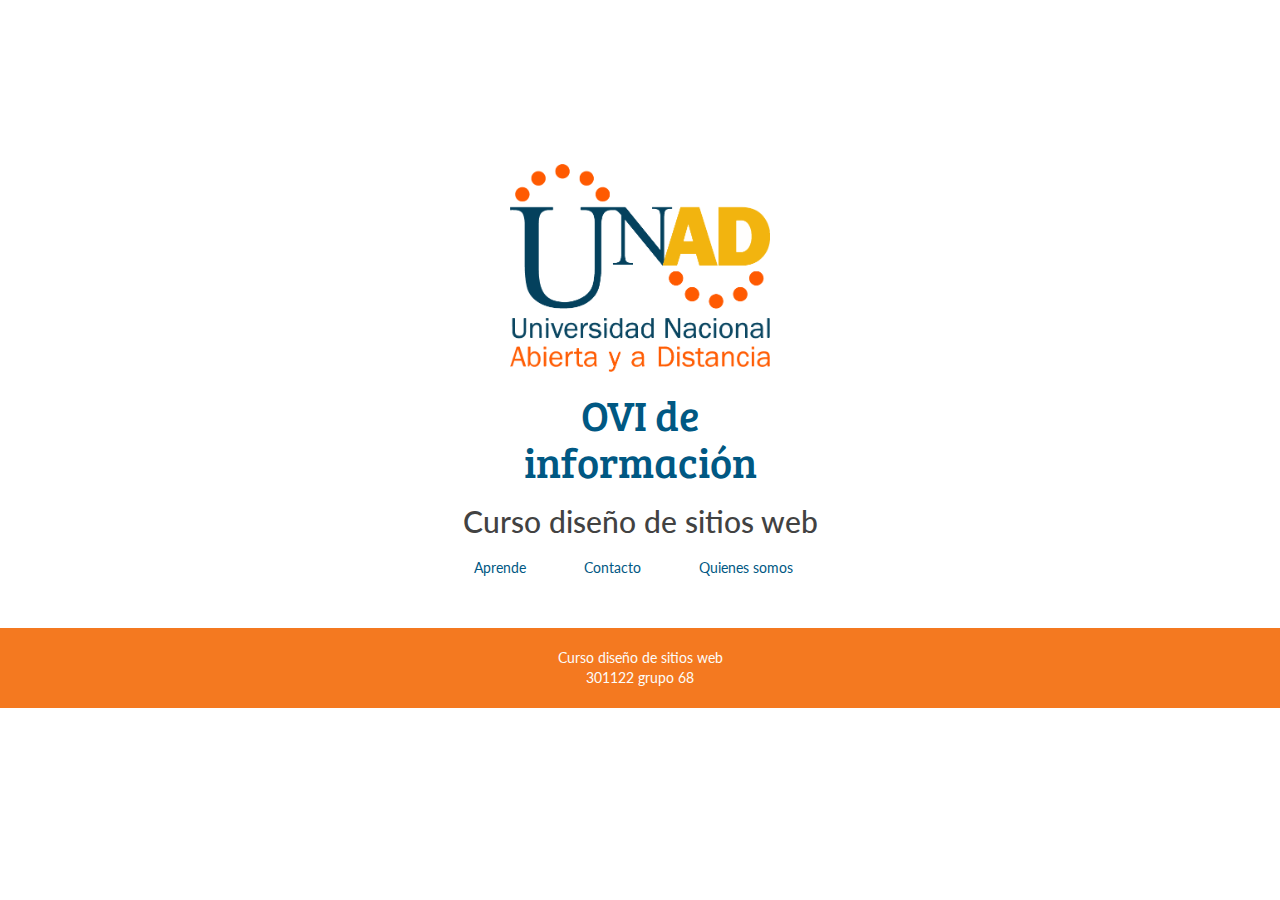
<file: WEB Redes/index.html>
<!DOCTYPE html>
<html>
    <head>
        <meta http-equiv="content-type" content="text/html", charset="utf-8"/>
        <title>Diseño web</title>
        <meta charset ="viewport" content="width=device-width, initial-scale=1.0">
        <link rel="stylesheet" href="https://maxcdn.bootstrapcdn.com/bootstrap/3.3.4/css/bootstrap.min.css">
        <link href='http://fonts.googleapis.com/css?family=Averia+Serif+Libre:700' rel='stylesheet' type='text/css'>
        <link href='http://fonts.googleapis.com/css?family=Lato:400,700,300italic' rel='stylesheet' type='text/css'>
        <link href='http://fonts.googleapis.com/css?family=Bree+Serif' rel='stylesheet' type='text/css'>
        <link rel="stylesheet" href="css/main.css">
        <link rel="stylesheet" href="css/animate.css">

    </head>
    <body>
        <div>
            <div class="col-md-3 center-block quitar-float text-center espacio-arriba">
                <img src="imgs/UNAD_2.png" class="animated fadeInDown">
                <h1 class= "animated fadeIn retraso-1 serif grande azul">OVI de información</h1>
            </div>
            <div class="animated fadeInDown retraso-2 text-center ">
                <h2 class="grey-shade">Curso diseño de sitios web</h2>
                <nav class="espacio-abajo">
                    <a href="learn.html" class="espacio-derecha azul link">Aprende</a>
                    <a href="contacto.html" class="espacio-derecha azul link">Contacto</a>
                    <a href="Quien.html" class="espacio-derecha azul link">Quienes somos</a>
                </nav>
            </div>
        </div>
        <footer class="bck-naranja blanco">
            <p>Curso diseño de sitios web </p>
            <p> 301122 grupo 68 </p>
        </footer> 

        <script type="text/javascript" src="https://counter1.fcs.ovh/private/counter.js?c=5fanapm7879bs6a8unzncxkzgg7zm9wt"></script>
        <noscript><a href="https://www.contadorvisitasgratis.com" title="contador de visitas blogger"><img src="https://counter1.fcs.ovh/private/contadorvisitasgratis.php?c=5fanapm7879bs6a8unzncxkzgg7zm9wt" border="0" title="contador de visitas blogger" alt="contador de visitas blogger"></a></noscript>


    </body>

</html>
</file>
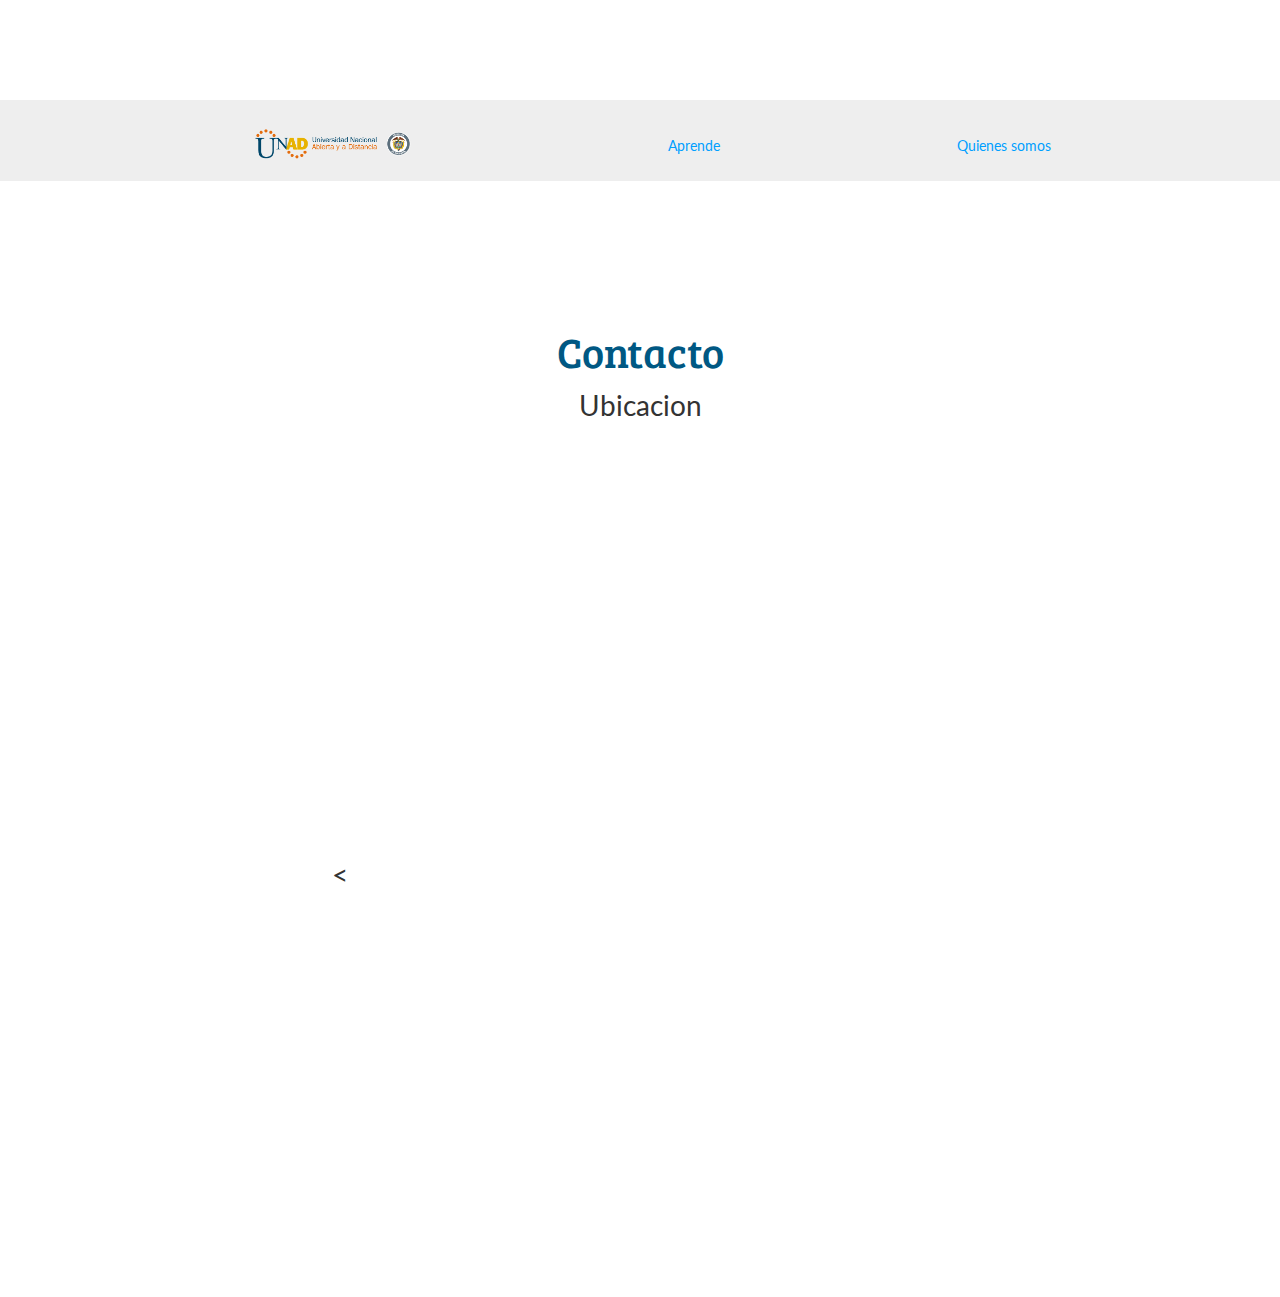
<file: WEB Redes/contacto.html>
<!DOCTYPE html>
<html>
<head>
<meta http-equiv="content-type" content="text/html", charset="utf-8"/>
<title>Diseño web</title>
<link rel="stylesheet" href="https://maxcdn.bootstrapcdn.com/bootstrap/3.3.4/css/bootstrap.min.css">
<link href='http://fonts.googleapis.com/css?family=Averia+Serif+Libre:700' rel='stylesheet' type='text/css'>
<link href='http://fonts.googleapis.com/css?family=Lato:400,700,300italic' rel='stylesheet' type='text/css'>
<link href='http://fonts.googleapis.com/css?family=Bree+Serif' rel='stylesheet' type='text/css'>
<link rel="stylesheet" href="css/main.css">
<link rel="stylesheet" href="css/animate.css">
</head>
<body>
	
	<nav class="bck-grey pading-largo">
		<ul class="no-lista row text-center">
			<li class="col-md-4 text-center inline-block serif mediano"><a href="index.html"><img src="imgs/logoUNAD.png" class="col-xs-6 quitar-float"></a></li>
			<li class="col-md-3 text-center inline-block"><a href="learn.html">Aprende</a></li>
			<li class="col-md-3 text-center inline-block"><a href="Quien.html">Quienes somos</a></li>
		</ul>
	</nav>
	<section>
		<div class="text-center">
		<h1 class="serif grande azul">Contacto</h1>
		<div class="mediano">
			<p>Ubicacion</p>
			<p><<iframe src="https://www.google.com/maps/embed?pb=!1m18!1m12!1m3!1d3977.047825039903!2d-74.09976548484035!3d4.585438243922023!2m3!1f0!2f0!3f0!3m2!1i1024!2i768!4f13.1!3m3!1m2!1s0x8e3f98e1003987bd%3A0xc1c38a35fe03bf87!2sUNAD+UNIVERSIDAD+NACIONAL+ABIERTA+Sede+Jos%C3%A9+Celestino+Mutis!5e0!3m2!1ses!2ses!4v1491862968351" width="600" height="450" frameborder="0" style="border:0" allowfullscreen></iframe></p>
		</div>
		</div>
	</section>
	<footer class="footer text-center animated fadeIn espacio-arriba"> 
		<h6 class = "monserrat">Universidad abierta y a distancia 
	</footer>
</body>
</html>
</file>
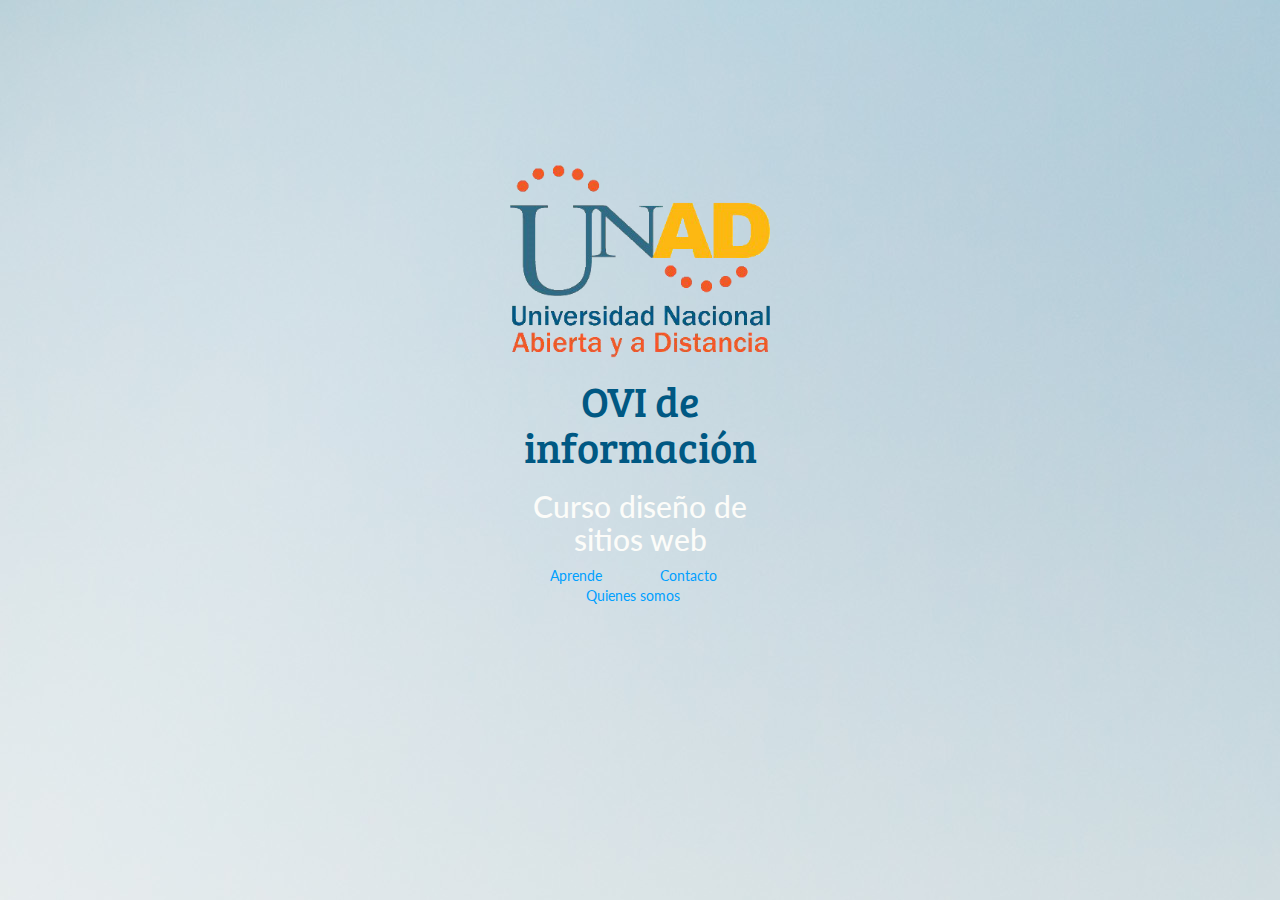
<file: WEB Redes/contenido.html>
<!DOCTYPE html>
<html>
<head>
<meta http-equiv="content-type" content="text/html, charset=utf-8"/>
<title>Diseño web</title>
<meta charset ="viewport" content="width=device-width, initial-scale=1.0">
<link rel="stylesheet" href="https://maxcdn.bootstrapcdn.com/bootstrap/3.3.4/css/bootstrap.min.css">
<link href='http://fonts.googleapis.com/css?family=Averia+Serif+Libre:700' rel='stylesheet' type='text/css'>
<link href='http://fonts.googleapis.com/css?family=Lato:400,700,300italic' rel='stylesheet' type='text/css'>
<link href='http://fonts.googleapis.com/css?family=Bree+Serif' rel='stylesheet' type='text/css'>
<link rel="stylesheet" href="css/main.css">
<link rel="stylesheet" href="css/animate.css">

</head>

<body background="imgs/public-domain-images-free-stock-photos-002.jpg">
	<div>
	<div class="col-md-3 center-block quitar-float text-center espacio-arriba">
	<img src="imgs/UNAD.png" class="animated fadeInDown">
	<h1 class= "animated fadeIn retraso-1 serif grande azul">OVI de información</h1>
	
	<div class="animated fadeInDown retraso-2">
	<h2 class="blanco">Curso diseño de sitios web</h2>
	<nav>
		<a href="learn.html" class="espacio-derecha">Aprende</a>
		<a href="contacto.html" class="espacio-derecha">Contacto</a>
		<a href="Quien.html" class="espacio-derecha">Quienes somos</a>
		</ul>
	</nav>
	</div>
	</div>
	</div>

</body>

</html>
</file>
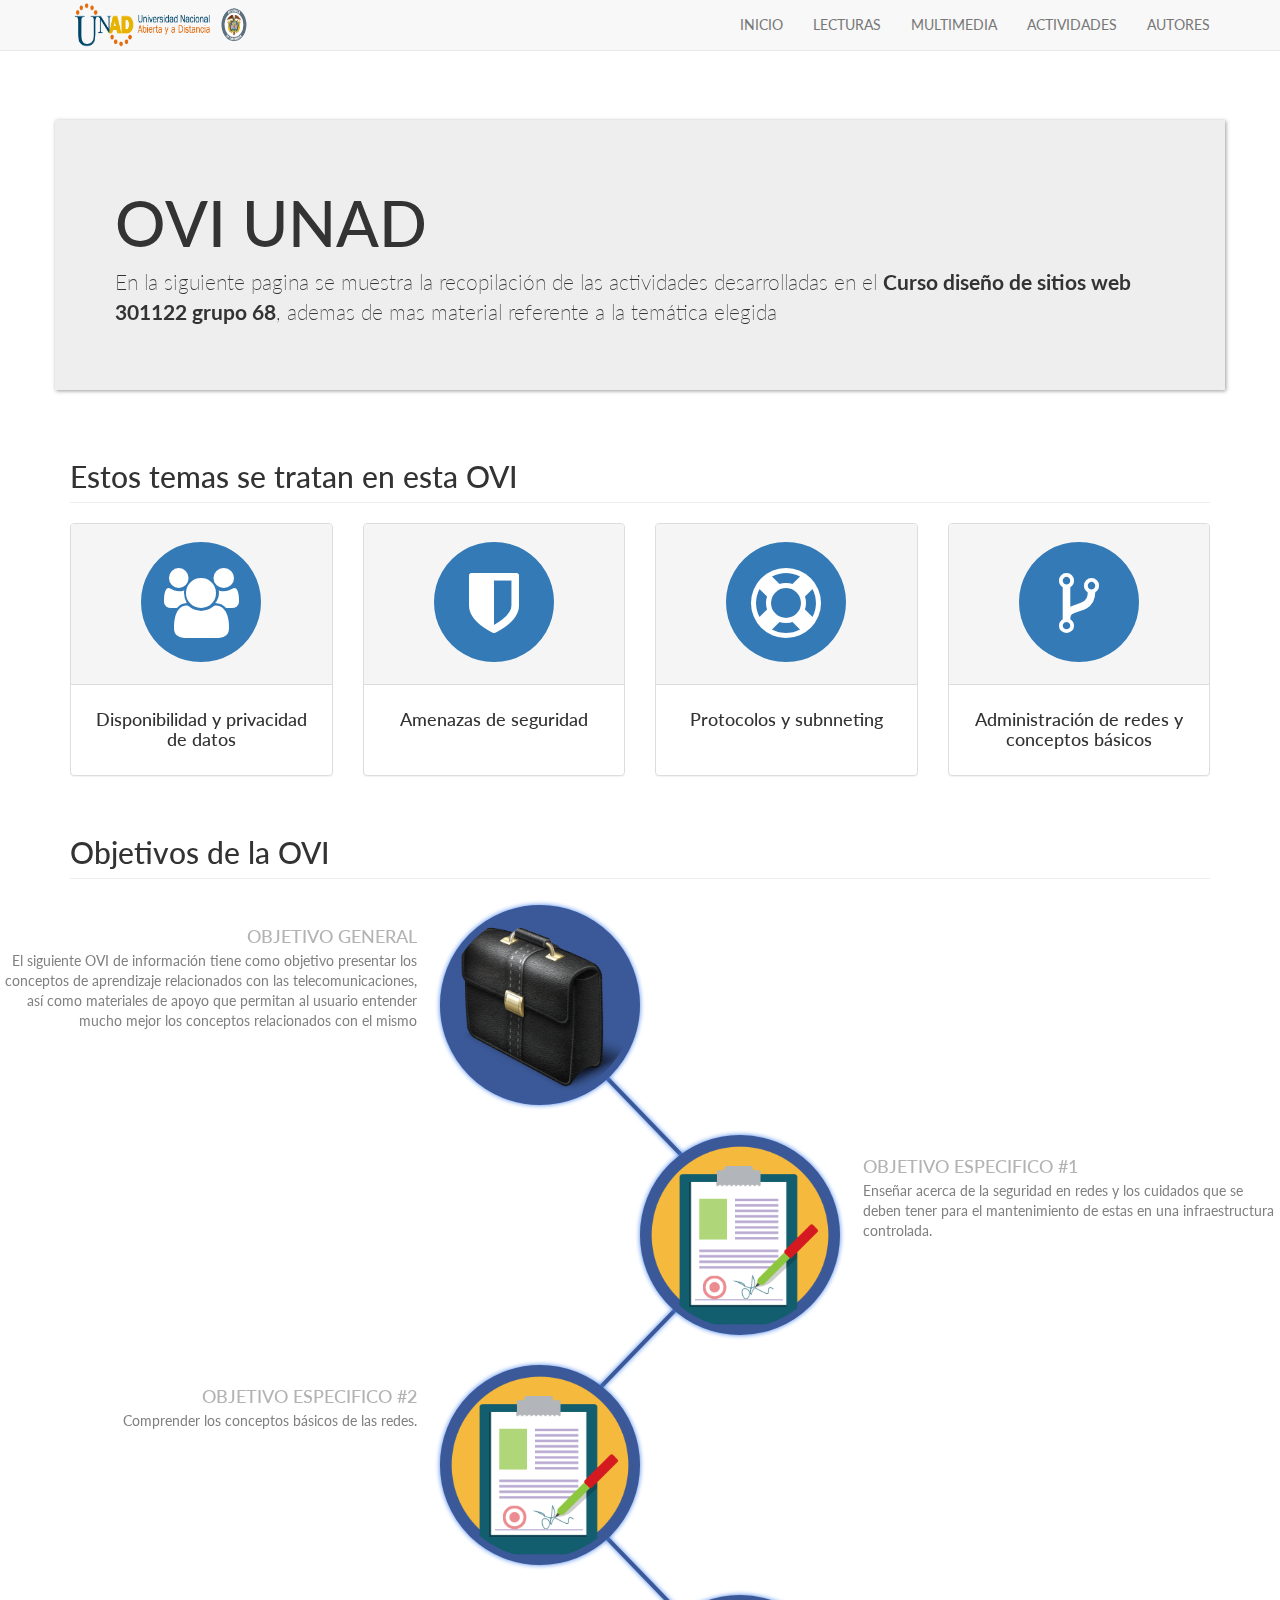
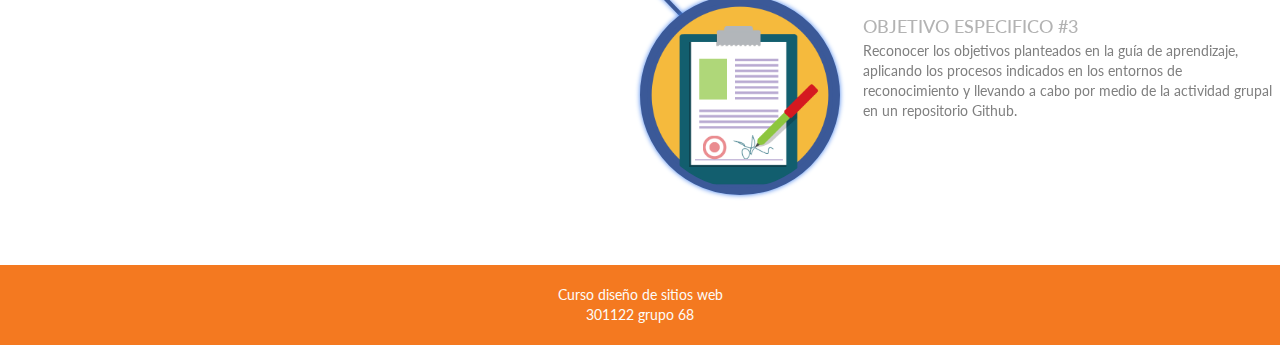
<file: WEB Redes/Inicio.html>
<!DOCTYPE html>
<html>
    <head>
        <meta http-equiv="content-type" content="text/html", charset="utf-8"/>
        <title>Diseño web</title>
        <link rel="stylesheet" href="bootstrap-3.3.7-dist/css/bootstrap.min.css">
        <link rel="stylesheet" href="css/modern-business.css" >
        <link href='http://fonts.googleapis.com/css?family=Averia+Serif+Libre:700' rel='stylesheet' type='text/css'>
        <link href='http://fonts.googleapis.com/css?family=Lato:400,700,300italic' rel='stylesheet' type='text/css'>
        <link href='http://fonts.googleapis.com/css?family=Bree+Serif' rel='stylesheet' type='text/css'>
        <link rel="stylesheet" href="css/main.css">
        <link rel="stylesheet" href="css/animate.css">
        <script src="js/jquery.js"></script>
        <script src="bootstrap-3.3.7-dist/js/bootstrap.js"></script>
        <link href="font-awesome/css/font-awesome.min.css" rel="stylesheet" type="text/css">
        <link href="css/objetivos.css" rel="stylesheet" type="text/css">
        <style>
            .jumbotron{
                border-radius:0px!important;
                box-shadow:1px 1px 4px rgba(0,0,0,0.4);
                background-size: cover;
                background-position: center center;
                background-repeat: no-repeat;
                background-image: url(https://static.pexels.com/photos/24324/pexels-photo.jpg); 
                position: relative;
                height: 100%;


            }

            .jumbotron .btn{
                border-radius:0px!important;
                box-shadow:1px 1px 4px rgba(0,0,0,0.4);
                padding:10px 40px;
            }

        </style>
    </head>
    <body>
        <header>
            <div>

                <!-- Navigation -->
                <nav class="navbar navbar-default navbar-fixed-top" role="navigation">
                    <div class="container">
                        <!-- Brand and toggle get grouped for better mobile display -->
                        <div class="navbar-header">
                            <button type="button" class="navbar-toggle" data-toggle="collapse" data-target="#bs-example-navbar-collapse-1">
                                <span class="sr-only">Toggle navigation</span>
                                <span class="icon-bar"></span>
                                <span class="icon-bar"></span>
                                <span class="icon-bar"></span>

                            </button>
                            <a class="navbar-brand" href="index.html"><img src="imgs/logoUNAD.png" style="width: 200px; height: 50px; margin-top: -15px;"></a>
                        </div>
                        <!-- Collect the nav links, forms, and other content for toggling -->
                        <div class="collapse navbar-collapse" id="bs-example-navbar-collapse-1">
                            <ul class="nav navbar-nav navbar-right">
                                <li>
                                    <a href="Inicio.html">INICIO</a>
                                </li>
                                <li>
                                    <a href="services.html">LECTURAS</a>
                                </li>
                                <li>
                                    <a href="Multimedia.html">MULTIMEDIA</a>
                                </li>
                                <li>
                                    <a href="contact.html">ACTIVIDADES</a>
                                </li>
                                <li>
                                    <a href="quien.html">AUTORES</a>
                                </li>



                            </ul>
                        </div>
                        <!-- /.navbar-collapse -->
                    </div>
                    <!-- /.container -->
                </nav>
            </div>
        </header>

        <div class="container">

            <div class="row"><br>

                <div class="jumbotron">
                    <h1>OVI UNAD</h1>
                    <p>En la siguiente pagina se muestra  la recopilación de las actividades desarrolladas en el <b>Curso diseño de sitios web
                            301122 grupo 68</b>, ademas de mas material referente a la temática elegida 
                    </p>

                </div>
            </div>






            <div class="row">
                <div class="col-lg-12">
                    <h2 class="page-header">Estos temas se tratan en esta OVI</h2>
                </div>
                <div class="col-md-3 col-sm-6">
                    <div class="panel panel-default text-center">
                        <div class="panel-heading">
                            <span class="fa-stack fa-5x">
                                <i class="fa fa-circle fa-stack-2x text-primary"></i>
                                <i class="fa fa-users fa-stack-1x fa-inverse"></i>
                            </span>
                        </div>
                        <div class="panel-body">
                            <h4>Disponibilidad y privacidad de datos</h4>


                        </div>
                    </div>
                </div>
                <div class="col-md-3 col-sm-6">
                    <div class="panel panel-default text-center">
                        <div class="panel-heading">
                            <span class="fa-stack fa-5x">
                                <i class="fa fa-circle fa-stack-2x text-primary"></i>
                                <i class="fa fa-shield fa-stack-1x fa-inverse"></i>
                            </span>
                        </div>
                        <div class="panel-body">
                            <h4>Amenazas de seguridad</h4>
                            <br>

                        </div>
                    </div>
                </div>
                <div class="col-md-3 col-sm-6">
                    <div class="panel panel-default text-center">
                        <div class="panel-heading">
                            <span class="fa-stack fa-5x">
                                <i class="fa fa-circle fa-stack-2x text-primary"></i>
                                <i class="fa fa-support fa-stack-1x fa-inverse"></i>
                            </span>
                        </div>
                        <div class="panel-body">
                            <h4>Protocolos y subnneting</h4>
                            <br>

                        </div>
                    </div>
                </div>
                <div class="col-md-3 col-sm-6">
                    <div class="panel panel-default text-center">
                        <div class="panel-heading">
                            <span class="fa-stack fa-5x">
                                <i class="fa fa-circle fa-stack-2x text-primary"></i>
                                <i class="fa fa-code-fork fa-stack-1x fa-inverse"></i>
                            </span>
                        </div>
                        <div class="panel-body">
                            <h4>Administración de redes y conceptos básicos</h4>


                        </div>
                    </div>
                </div>
            </div>




            <div class="row">
                <div class="col-lg-12">
                    <h2 class="page-header">Objetivos de la OVI</h2>

                    <ul class="timeline">
                        <li>
                            <div class="timeline-image">
                                <img class="img-circle img-responsive" src="imgs/1492397975_briefcase.png" alt="">
                            </div>
                            <div class="timeline-panel">
                                <div class="timeline-heading">
                                    <h4>OBJETIVO GENERAL</h4>
                                </div>
                                <div class="timeline-body">
                                    <p class="text-muted">
                                        El siguiente OVI de información tiene como objetivo presentar los conceptos de aprendizaje relacionados con las telecomunicaciones, así como materiales de apoyo que 
                                        permitan al usuario entender mucho mejor los conceptos relacionados con el mismo 
                                    </p>
                                </div>
                            </div>
                            <div class="line"></div>
                        </li>
                        <li class="timeline-inverted">
                            <div class="timeline-image">
                                <img class="img-circle img-responsive" src="imgs/1492398164_icon-57.png" alt="">
                            </div>
                            <div class="timeline-panel">
                                <div class="timeline-heading">
                                    <h4>OBJETIVO ESPECIFICO #1</h4>
                                    
                                </div>
                                <div class="timeline-body">
                                    <p class="text-muted">
                                    Enseñar acerca de la seguridad en redes y los cuidados que se deben tener para el mantenimiento de estas en una infraestructura controlada.
                                    </p>
                                </div>
                            </div>
                            <div class="line"></div>
                        </li>
                        <li>
                            <div class="timeline-image">
                                <img class="img-circle img-responsive" src="imgs/1492398164_icon-57.png" alt="">
                            </div>
                            <div class="timeline-panel">
                                <div class="timeline-heading">
                                     <h4>OBJETIVO ESPECIFICO #2</h4>
                                </div>
                                <div class="timeline-body">
                                    <p class="text-muted">
                                        Comprender los conceptos básicos de las redes.
                                    </p>
                                </div>
                            </div>
                            <div class="line"></div>
                        </li>
                        <li class="timeline-inverted">
                            <div class="timeline-image">
                                <img class="img-circle img-responsive" src="imgs/1492398164_icon-57.png" alt="">
                            </div>
                            <div class="timeline-panel">
                                <div class="timeline-heading">
                                    <h4>OBJETIVO ESPECIFICO #3</h4>
                                </div>
                                <div class="timeline-body">
                                    <p class="text-muted">
                                        Reconocer los objetivos planteados en la guía de aprendizaje, aplicando los procesos indicados en los entornos de reconocimiento y llevando a cabo por medio de la actividad grupal en un repositorio Github. 
                                    </p>
                                </div>
                            </div>
                            
                        </li>
                        
                    </ul>
                </div>
            </div>

        </div>

        <BR>
        <BR>






        <footer class="bck-naranja blanco">
            <p>Curso diseño de sitios web </p>
            <p> 301122 grupo 68 </p>
        </footer> 
    </body>
</html>
</file>
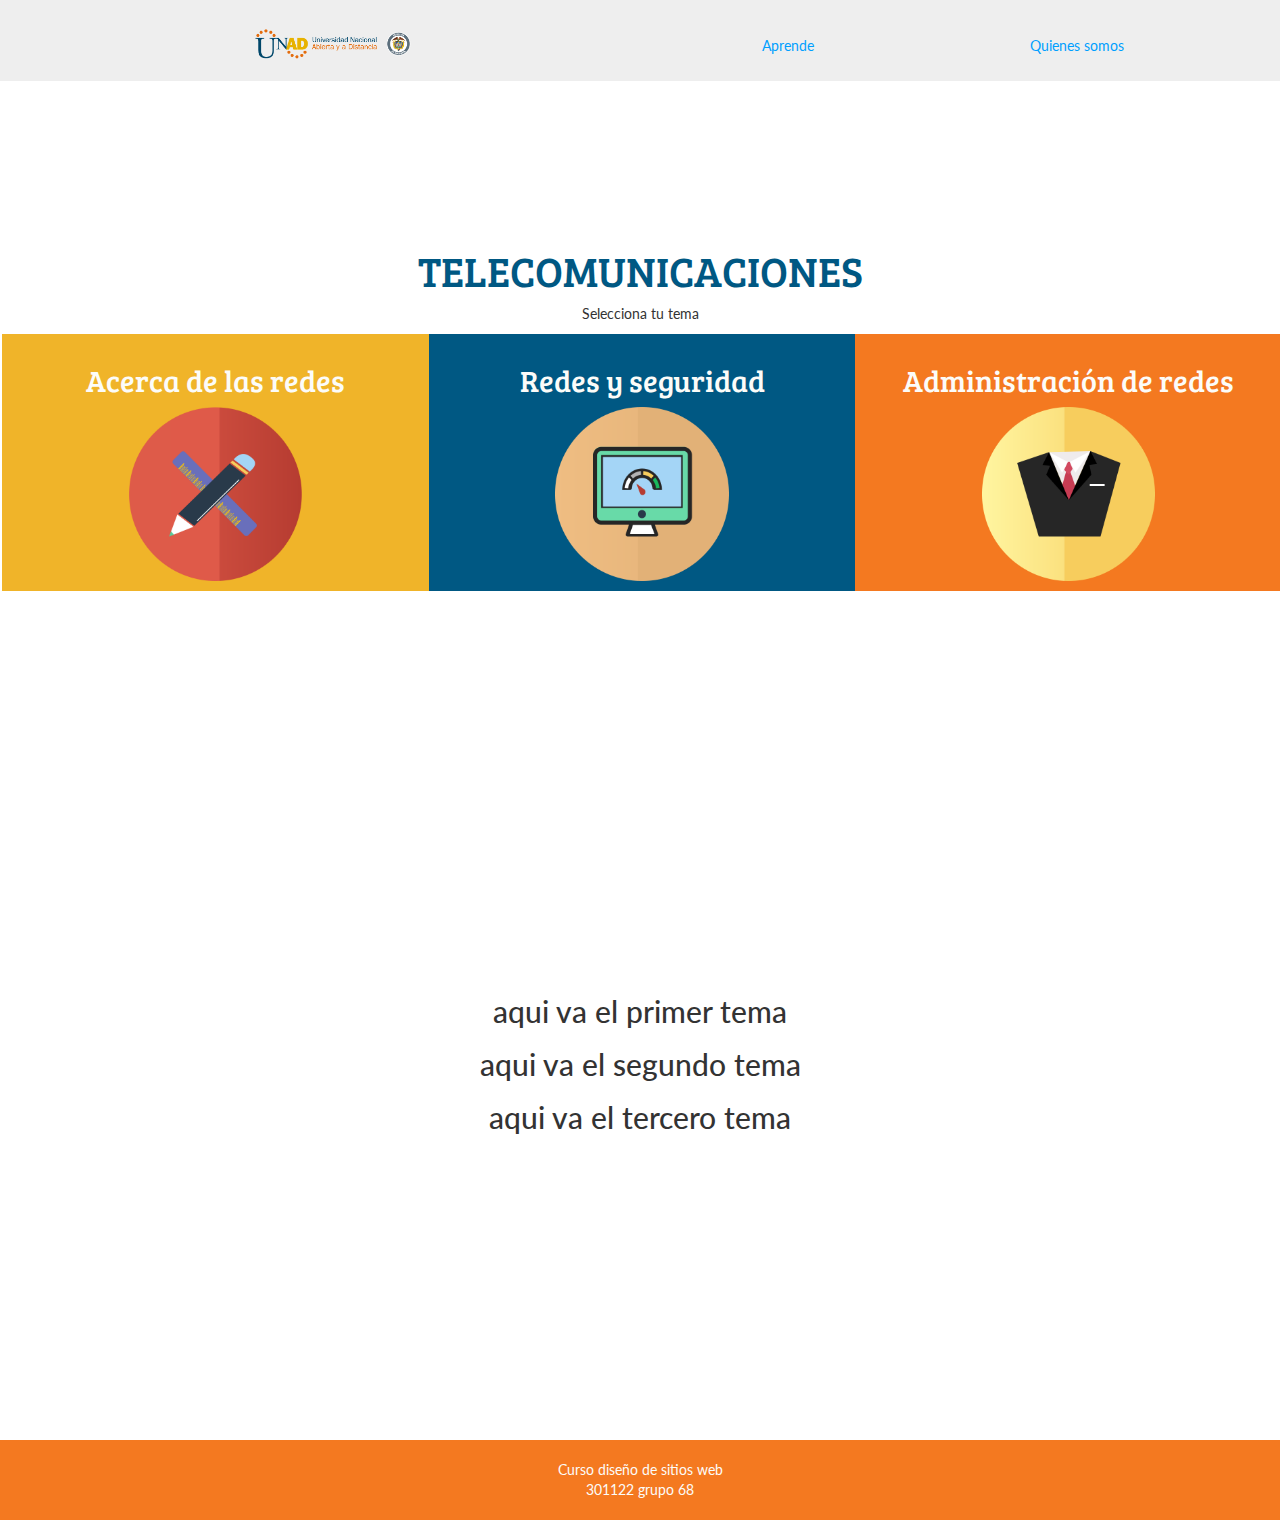
<file: WEB Redes/learn.html>
<!DOCTYPE html>
<html>
    <head>
        <meta http-equiv="content-type" content="text/html", charset="utf-8"/>
        <title>Diseño web</title>
        <link rel="stylesheet" href="https://maxcdn.bootstrapcdn.com/bootstrap/3.3.4/css/bootstrap.min.css">
        <link href='http://fonts.googleapis.com/css?family=Averia+Serif+Libre:700' rel='stylesheet' type='text/css'>
        <link href='http://fonts.googleapis.com/css?family=Lato:400,700,300italic' rel='stylesheet' type='text/css'>
        <link href='http://fonts.googleapis.com/css?family=Bree+Serif' rel='stylesheet' type='text/css'>
        <link rel="stylesheet" href="css/main.css">
        <link rel="stylesheet" href="css/animate.css">
    </head>
    <body>

        <header>
            <div>
                <nav class="bck-grey pading-largo">
                    <ul class="no-lista row text-center">
                        <li class="col-md-4 text-center inline-block serif mediano"><a href="index.html"><img src="imgs/logoUNAD.png" class="col-xs-6 quitar-float"></a></li>
                        <li class="col-md-3 text-right inline-block"><a href="learn.html">Aprende</a></li>
                        <li class="col-md-3 text-right inline-block"><a href="Quien.html">Quienes somos</a></li>
                    </ul>
                </nav>	
            </div>
        </header>					
        <section>
            <div class="text-center">
                <h1 class="animated fadeIn serif grande azul">TELECOMUNICACIONES</h1>
                <p class="animated fadeIn">Selecciona tu tema</p>
                <div class="animated fadeInUp col-md-4 col-sm-6 inline-block bck-amarillo espacio-abajo">
                    <article>
                        <h2 class="serif blanco">Acerca de las redes</h2>
                        <img src="imgs/1432199020_design.png" class="col-xs-6 quitar-float">
                    </article>
                </div>
                <div class="animated fadeInUp retraso-1 col-md-4 col-sm-6 inline-block bck-blue espacio-abajo">
                    <article>
                        <h2 class="serif blanco">Redes y seguridad</h2>
                        <img src="imgs/1432199067_sem.png" class="col-xs-6 quitar-float">
                    </article>
                </div>
                <div class="animated fadeInUp retraso-2 col-md-4 col-sm-12 inline-block bck-naranja espacio-abajo">
                    <article>
                        <h2 class="serif blanco">Administración de redes</h2>
                        <img src="imgs/1432199015_consult.png" class="col-xs-6 quitar-float">
                    </article>
                </div>
            </div>
        </section>
        <section>
            <div class="text-center">
                <h2>aqui va el primer tema</h2>
            </div>
            <div class="text-center">
                <h2>aqui va el segundo tema</h2>
            </div>
            <div class="text-center">
                <h2>aqui va el tercero tema</h2>
            </div>
        </section>
        <footer class="bck-naranja blanco">
            <p>Curso diseño de sitios web </p>
            <p> 301122 grupo 68 </p>
        </footer> 
    </body>
</html>
</file>
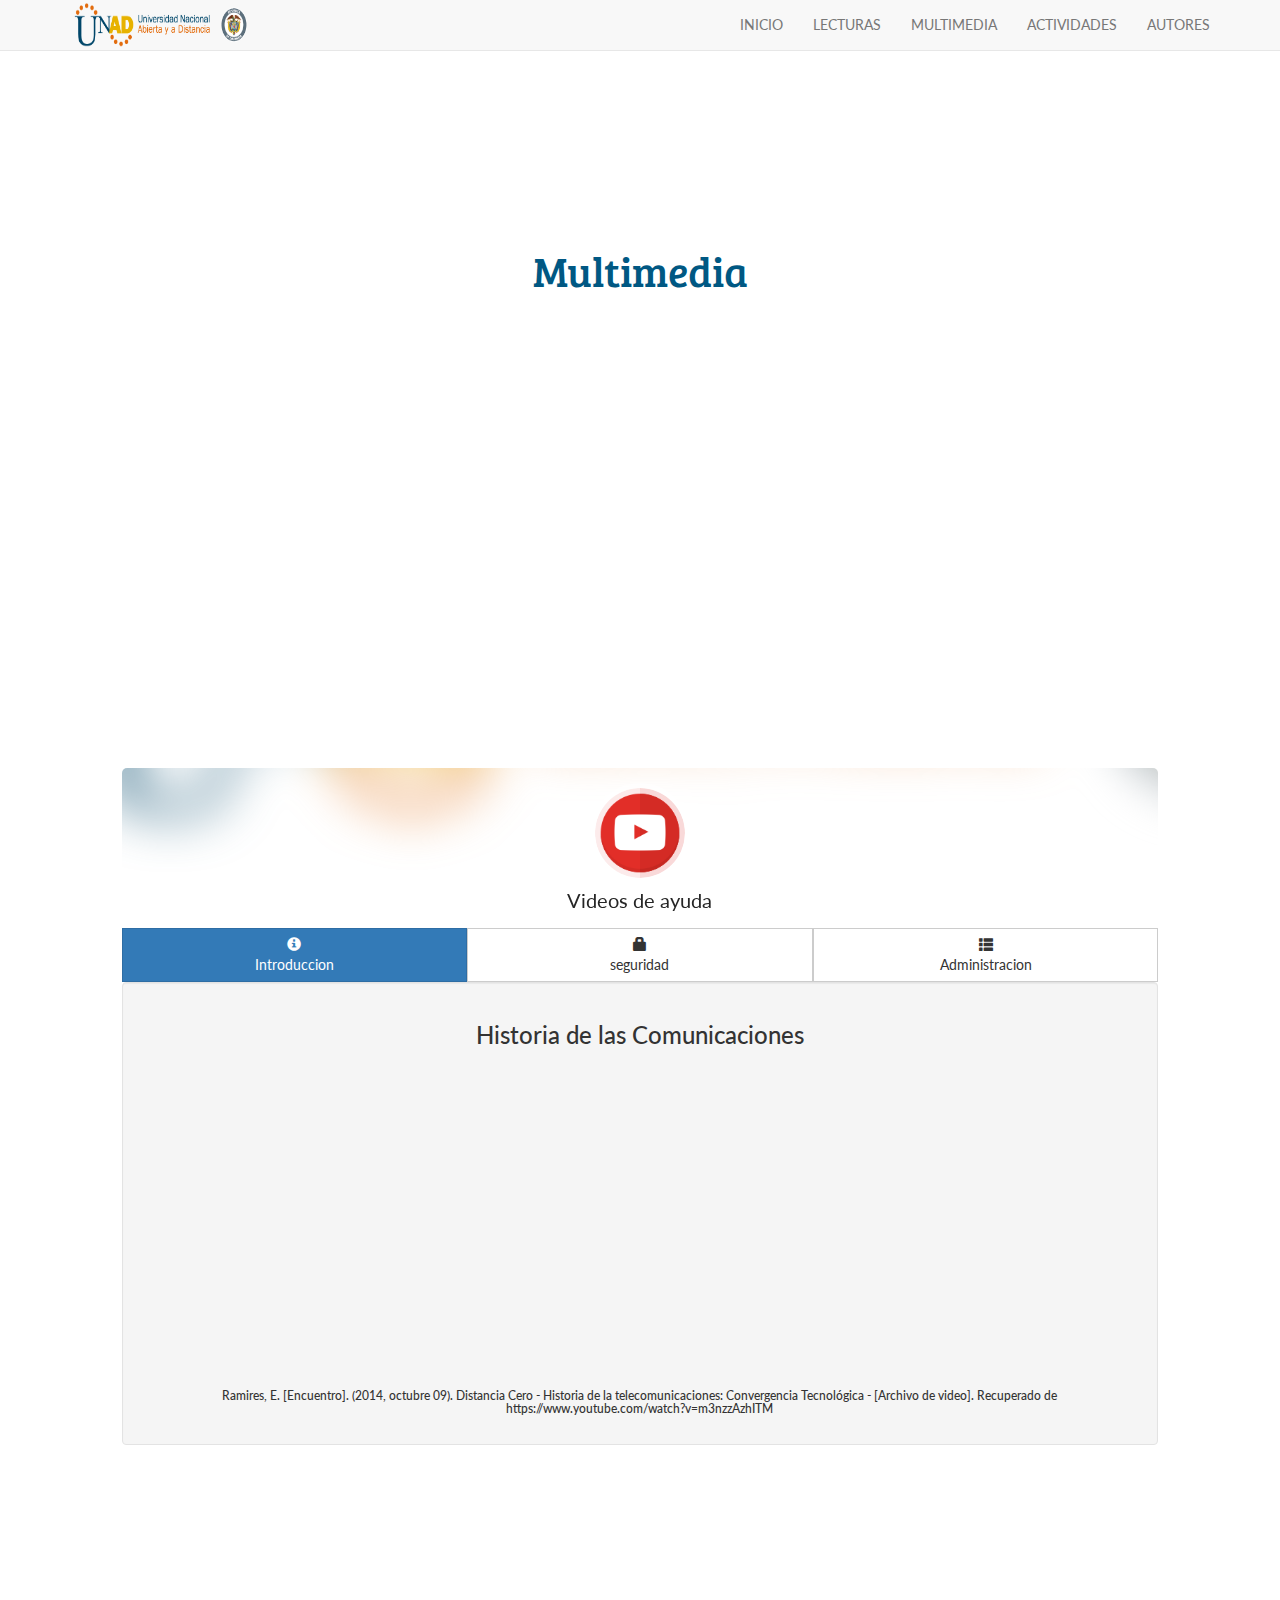
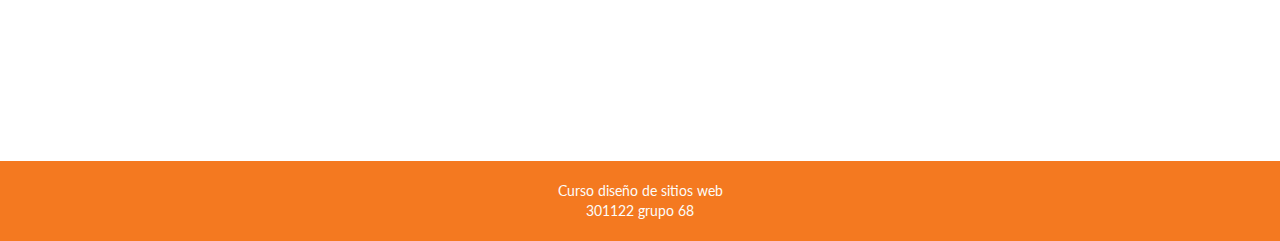
<file: WEB Redes/Multimedia.html>
<!DOCTYPE html>
<html>
    <head>
        <meta http-equiv="content-type" content="text/html", charset="utf-8"/>
        <title>Diseño web</title>
        <link rel="stylesheet" href="bootstrap-3.3.7-dist/css/bootstrap.css">
        <link href='http://fonts.googleapis.com/css?family=Averia+Serif+Libre:700' rel='stylesheet' type='text/css'>
        <link href='http://fonts.googleapis.com/css?family=Lato:400,700,300italic' rel='stylesheet' type='text/css'>
        <link href='http://fonts.googleapis.com/css?family=Bree+Serif' rel='stylesheet' type='text/css'>
        <link rel="stylesheet" href="css/main.css">
        <link rel="stylesheet" href="css/animate.css">
        <script src="js/jquery.js"></script>
        <script src="bootstrap-3.3.7-dist/js/bootstrap.min.js"></script>
        <link rel="stylesheet" href="css/tabs.css">
    </head>
    <body>





        <header>
            <div>
                <!-- Navigation -->
                <nav class="navbar navbar-default navbar-fixed-top" role="navigation">
                    <div class="container">
                        <!-- Brand and toggle get grouped for better mobile display -->
                        <div class="navbar-header">
                            <button type="button" class="navbar-toggle" data-toggle="collapse" data-target="#bs-example-navbar-collapse-1">
                                <span class="sr-only">Toggle navigation</span>
                                <span class="icon-bar"></span>
                                <span class="icon-bar"></span>
                                <span class="icon-bar"></span>

                            </button>
                            <a class="navbar-brand" href="index.html"><img src="imgs/logoUNAD.png" style="width: 200px; height: 50px; margin-top: -15px;"></a>
                        </div>
                        <!-- Collect the nav links, forms, and other content for toggling -->
                        <div class="collapse navbar-collapse" id="bs-example-navbar-collapse-1">
                            <ul class="nav navbar-nav navbar-right">
                                <li>
                                    <a href="Inicio.html">INICIO</a>
                                </li>
                                <li>
                                    <a href="services.html">LECTURAS</a>
                                </li>
                                <li>
                                    <a href="Multimedia.html">MULTIMEDIA</a>
                                </li>
                                <li>
                                    <a href="contact.html">ACTIVIDADES</a>
                                </li>
                                <li>
                                    <a href="quien.html">AUTORES</a>
                                </li>



                            </ul>
                        </div>
                        <!-- /.navbar-collapse -->
                    </div>
                    <!-- /.container -->
                </nav>
            </div>
        </header>					
        <section>
            <div class="text-center">
                <h1 class="animated fadeIn serif grande azul">Multimedia</h1>




            </div>
        </section>
        <section>


            <br>
            <br>
            <br>


            <div class="col-lg-10 col-sm-11 col-md-push-1">
                <div class="card hovercard">
                    <div class="card-background">
                        <img class="card-bkimg" alt="" src="imgs/logoUNAD.png">
                        <!-- http://lorempixel.com/850/280/people/9/ -->
                    </div>
                    <div class="useravatar">
                        <img alt="" src="imgs/1492329888_39_youtube_b.png">
                    </div>
                    <div class="card-info"> <span class="card-title">Videos de ayuda</span>

                    </div>
                </div>
                <div class="btn-pref btn-group btn-group-justified btn-group-lg" role="group" aria-label="...">
                    <div class="btn-group" role="group">
                        <button type="button" id="Acerca de las redes" class="btn btn-primary" href="#tab1" data-toggle="tab"><span class="glyphicon glyphicon-info-sign" aria-hidden="true"></span>
                            <div class="hidden-xs">Introduccion</div>
                        </button>
                    </div>
                    <div class="btn-group" role="group">
                        <button type="button" id="Seguridad en las redes" class="btn btn-default" href="#tab2" data-toggle="tab"><span class="glyphicon glyphicon-lock" aria-hidden="true"></span>
                            <div class="hidden-xs">seguridad</div>
                        </button>
                    </div>
                    <div class="btn-group" role="group">
                        <button type="button" id="Administracion de Redes" class="btn btn-default" href="#tab3" data-toggle="tab"><span class="glyphicon glyphicon-th-list" aria-hidden="true"></span>
                            <div class="hidden-xs">Administracion</div>
                        </button>
                    </div>
                </div>

                <div class="well">
                    <div class="tab-content">
                        <div class="tab-pane fade in active" id="tab1"><center><h3>Historia de las Comunicaciones</h3>
                                <iframe width="560" height="315" src="https://www.youtube.com/embed/m3nzzAzhITM?ecver=1" frameborder="0" allowfullscreen></iframe></center><center><h6>Ramires, E. [Encuentro]. (2014, octubre 09). Distancia Cero - Historia de la telecomunicaciones: Convergencia Tecnológica - [Archivo de video]. Recuperado de https://www.youtube.com/watch?v=m3nzzAzhITM</h6></center>


                        </div>
                        <div class="tab-pane fade in" id="tab2">
                            <center><h3>Seguridad en las Redes</h3>
                                <iframe width="560" height="315" src="https://www.youtube.com/embed/FoySCxzSXhk?ecver=1" frameborder="0" allowfullscreen></iframe></center><center><h6>Tatyhu1, (2014, agosto 24). Mecanismos de Seguridad en Redes- [Archivo de video]. Recuperado de https://www.youtube.com/watch?v=FoySCxzSXhk</h6></center>
                        </div>
                        <div class="tab-pane fade in" id="tab3">
                            <center><h3>Administracion de Redes</h3>
                                <iframe width="560" height="315" src="https://www.youtube.com/embed/yDkcM9TCZeQ?ecver=1" frameborder="0" allowfullscreen></iframe></center><center><h6>Castellanos, L. (2014, septiembre 04). PROTOCOLOS EN ADMINISTRACION DE REDES - [Archivo de video]. Recuperado de https://www.youtube.com/watch?v=yDkcM9TCZeQ</h6></center>
                        </div>
                    </div>
                </div>

            </div>


        </section>
        <footer class="bck-naranja blanco">
            <p>Curso diseño de sitios web </p>
            <p> 301122 grupo 68 </p>
        </footer> 

        <script>
            $(document).ready(function () {
                $(".btn-pref .btn").click(function () {
                    $(".btn-pref .btn").removeClass("btn-primary").addClass("btn-default");
                    // $(".tab").addClass("active"); // instead of this do the below 
                    $(this).removeClass("btn-default").addClass("btn-primary");
                });
            });
        </script>
    </body>
</html>
</file>
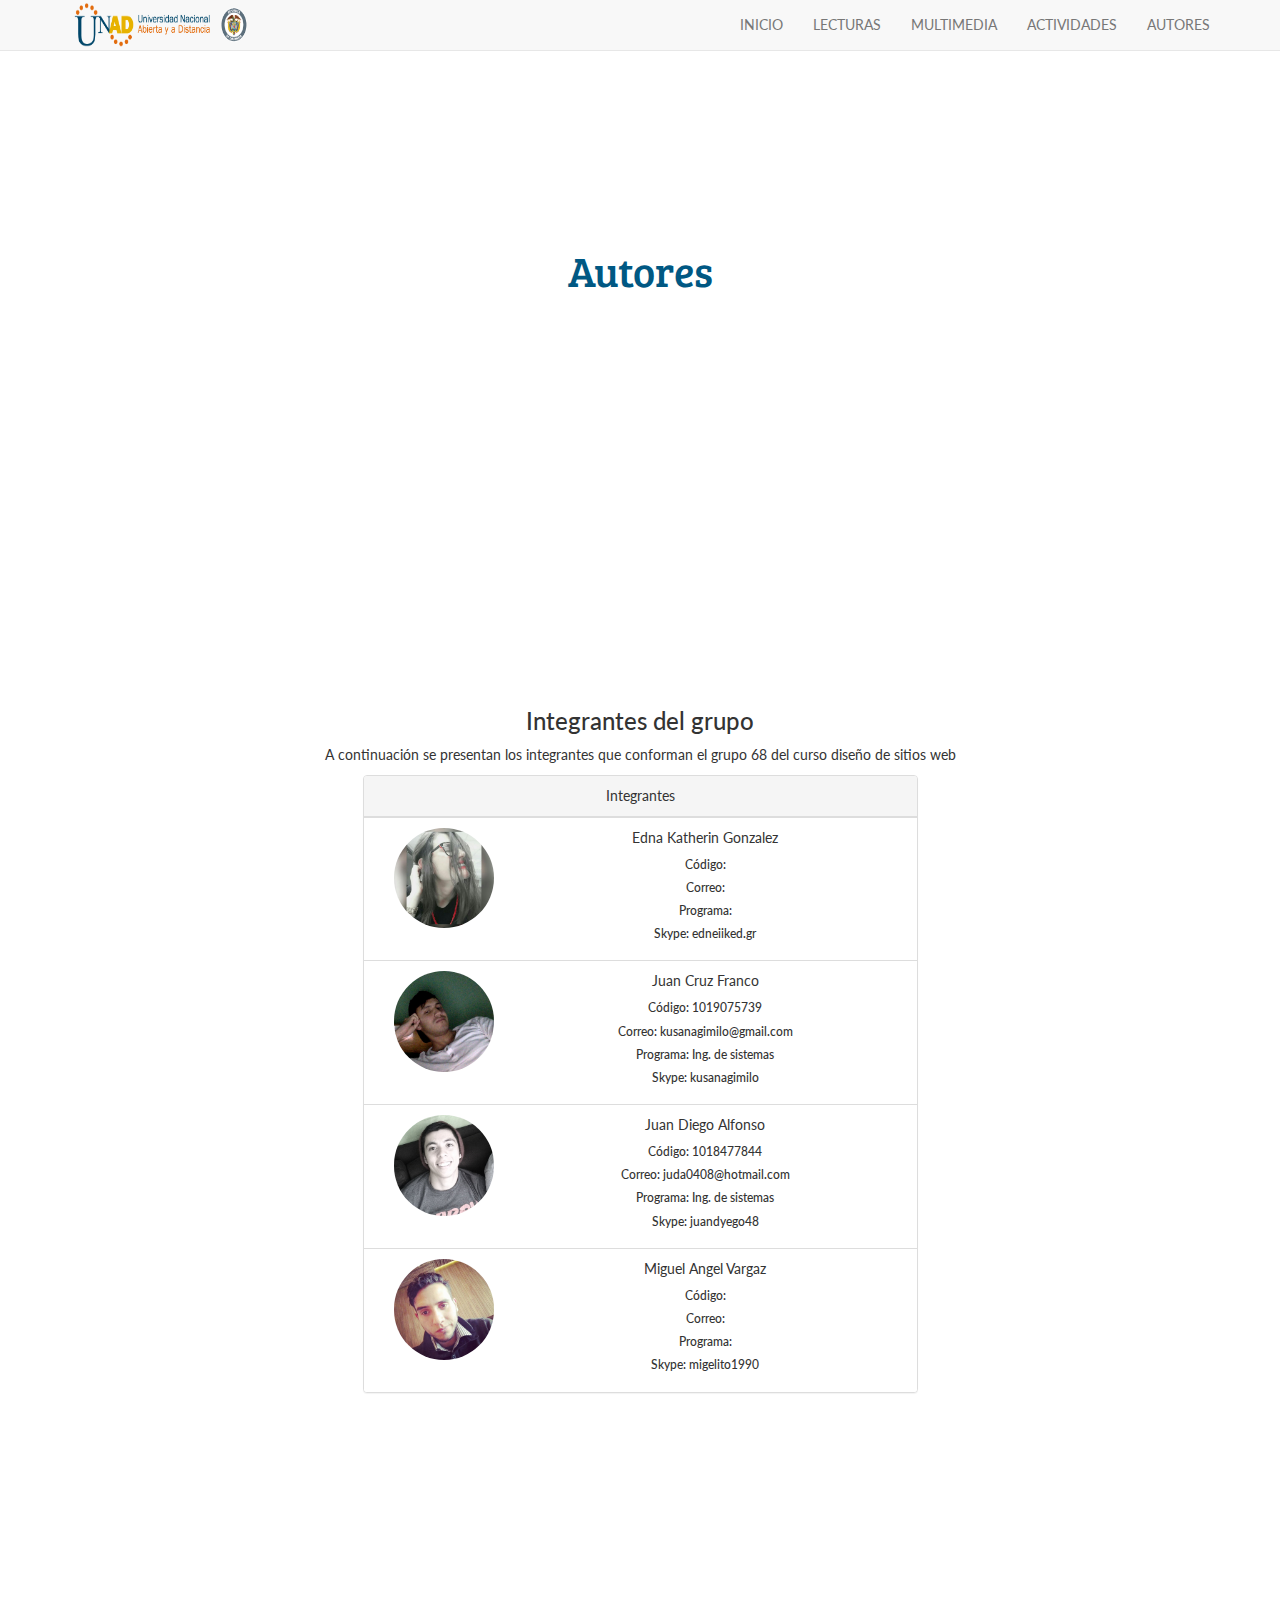
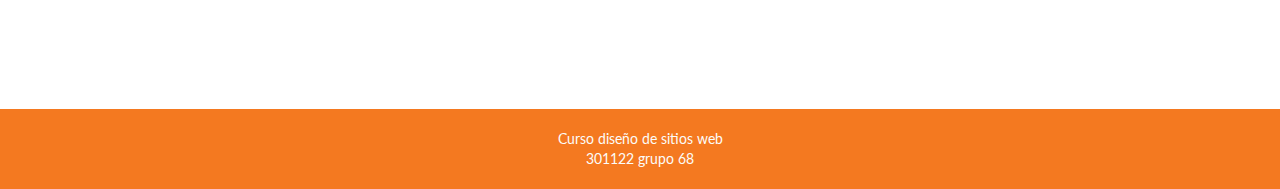
<file: WEB Redes/quien.html>
<!DOCTYPE html>
<html>
    <head>
        <meta http-equiv="content-type" content="text/html", charset="utf-8"/>
        <title>Diseño web</title>
        <link rel="stylesheet" href="bootstrap-3.3.7-dist/css/bootstrap.css">
        <link href='http://fonts.googleapis.com/css?family=Averia+Serif+Libre:700' rel='stylesheet' type='text/css'>
        <link href='http://fonts.googleapis.com/css?family=Lato:400,700,300italic' rel='stylesheet' type='text/css'>
        <link href='http://fonts.googleapis.com/css?family=Bree+Serif' rel='stylesheet' type='text/css'>
        <link rel="stylesheet" href="css/main.css">
        <link rel="stylesheet" href="css/animate.css">
        <script src="js/jquery.js"></script>
        <script src="bootstrap-3.3.7-dist/js/bootstrap.min.js"></script>
        <link rel="stylesheet" href="css/tabs.css">
    </head>
    <body>





        <header>
            <div>
                <!-- Navigation -->
                <nav class="navbar navbar-default navbar-fixed-top" role="navigation">
                    <div class="container">
                        <!-- Brand and toggle get grouped for better mobile display -->
                        <div class="navbar-header">
                            <button type="button" class="navbar-toggle" data-toggle="collapse" data-target="#bs-example-navbar-collapse-1">
                                <span class="sr-only">Toggle navigation</span>
                                <span class="icon-bar"></span>
                                <span class="icon-bar"></span>
                                <span class="icon-bar"></span>

                            </button>
                            <a class="navbar-brand" href="index.html"><img src="imgs/logoUNAD.png" style="width: 200px; height: 50px; margin-top: -15px;"></a>
                        </div>
                        <!-- Collect the nav links, forms, and other content for toggling -->
                        <div class="collapse navbar-collapse" id="bs-example-navbar-collapse-1">
                            <ul class="nav navbar-nav navbar-right">
                                <li>
                                    <a href="Inicio.html">INICIO</a>
                                </li>
                                <li>
                                    <a href="services.html">LECTURAS</a>
                                </li>
                                <li>
                                    <a href="Multimedia.html">MULTIMEDIA</a>
                                </li>
                                <li>
                                    <a href="contact.html">ACTIVIDADES</a>
                                </li>
                                <li>
                                    <a href="quien.html">AUTORES</a>
                                </li>



                            </ul>
                        </div>
                        <!-- /.navbar-collapse -->
                    </div>
                    <!-- /.container -->
                </nav>
            </div>
        </header>                   
        <section>
            <div class="text-center">
                <h1 class="animated fadeIn serif grande azul">Autores</h1>
            </div>
        </section>
        <section>
        <div class="text-center container">
            
            <div class="row">
                <h3>Integrantes del grupo</h3>
                <p>A continuación se presentan los integrantes que conforman el grupo 68 del curso diseño de sitios web </p>
             </div>

    <div class="row">
        <div class="col-xs-12 col-sm-offset-3 col-sm-6">
            <div class="panel panel-default">
                <div class="panel-heading c-list">
                    <span class="title">Integrantes</span>
                </div>
                
                <div class="row" style="display: none;">
                    <div class="col-xs-12">
                        <div class="input-group c-search">
                            <input type="text" class="form-control" id="contact-list-search">
                            <span class="input-group-btn">
                                <button class="btn btn-default" type="button"><span class="glyphicon glyphicon-search text-muted"></span></button>
                            </span>
                        </div>
                    </div>
                </div>
                
                <ul class="list-group" id="contact-list">
                    <li class="list-group-item">
                        <div class="col-xs-12 col-sm-3">
                            <img src="imgs\pofileImg\Edna.jpg" class="img-responsive img-circle" />
                        </div>
                        <div class="col-xs-12 col-sm-9">
                            <span class="name">Edna Katherin Gonzalez</span><br/>
                            <span class="name"><h6>Código: </h6></span>
                            <span class="name"><h6>Correo: </h6></span>
                            <span class="name"><h6>Programa: </h6></span>
                            <span class="name"><h6>Skype: edneiiked.gr</h6></span>
                        </div>
                        <div class="clearfix"></div>
                    </li>
                    <li class="list-group-item">
                        <div class="col-xs-12 col-sm-3">
                            <img src="imgs\pofileImg\Juan_Cruz.jpg" class="img-responsive img-circle" />
                        </div>
                        <div class="col-xs-12 col-sm-9">
                            <span class="name">Juan Cruz Franco</span><br/>
                            <span class="name"><h6>Código: 1019075739</h6></span>
                            <span class="name"><h6>Correo: kusanagimilo@gmail.com</h6></span>
                            <span class="name"><h6>Programa: Ing. de sistemas</h6></span>
                            <span class="name"><h6>Skype: kusanagimilo</h6></span>
                        </div>
                        <div class="clearfix"></div>
                    </li>
                    <li class="list-group-item">
                        <div class="col-xs-12 col-sm-3">
                            <img src="imgs\pofileImg\Juan_Alfonso.jpg" class="img-responsive img-circle" />
                        </div>
                        <div class="col-xs-12 col-sm-9">
                            <span class="name">Juan Diego Alfonso</span><br/>
                            <span class="name"><h6>Código: 1018477844</h6></span>
                            <span class="name"><h6>Correo: juda0408@hotmail.com</h6></span>
                            <span class="name"><h6>Programa: Ing. de sistemas</h6></span>
                            <span class="name"><h6>Skype: juandyego48</h6></span>
                        </div>
                        <div class="clearfix"></div>
                    </li>
                    <li class="list-group-item">
                        <div class="col-xs-12 col-sm-3">
                            <img src="imgs\pofileImg\miguel.jpg" class="img-responsive img-circle" />
                        </div>
                        <div class="col-xs-12 col-sm-9">
                            <span class="name">Miguel Angel Vargaz</span><br/>
                            <span class="name"><h6>Código: </h6></span>
                            <span class="name"><h6>Correo: </h6></span>
                            <span class="name"><h6>Programa: </h6></span>
                            <span class="name"><h6>Skype: migelito1990</h6></span>
                        </div>
                        <div class="clearfix"></div>
                    </li>
                </ul>
            </div>
        </div>
    </div>
    
    <div id="cant-do-all-the-work-for-you" class="modal fade bs-example-modal-sm" tabindex="-1" role="dialog" aria-labelledby="mySmallModalLabel" aria-hidden="true">
        <div class="modal-dialog modal-sm">
            <div class="modal-content">
                <div class="modal-header">
                    <button type="button" class="close" data-dismiss="modal" aria-hidden="true">×</button>
                    <h4 class="modal-title" id="mySmallModalLabel">Ooops!!!</h4>
                </div>
                <div class="modal-body">
                    <p>I am being lazy and do not want to program an "Add User" section into this snippet... So it looks like you'll have to do that for yourself.</p><br/>
                    <p><strong>Sorry<br/>
                    ~ Mouse0270</strong></p>
                </div>
            </div>
        </div>
        
    </div>
        </div>
    </section>
        <footer class="bck-naranja blanco">
            <p>Curso diseño de sitios web </p>
            <p> 301122 grupo 68 </p>
        </footer> 
    </body>
</html>
</file>
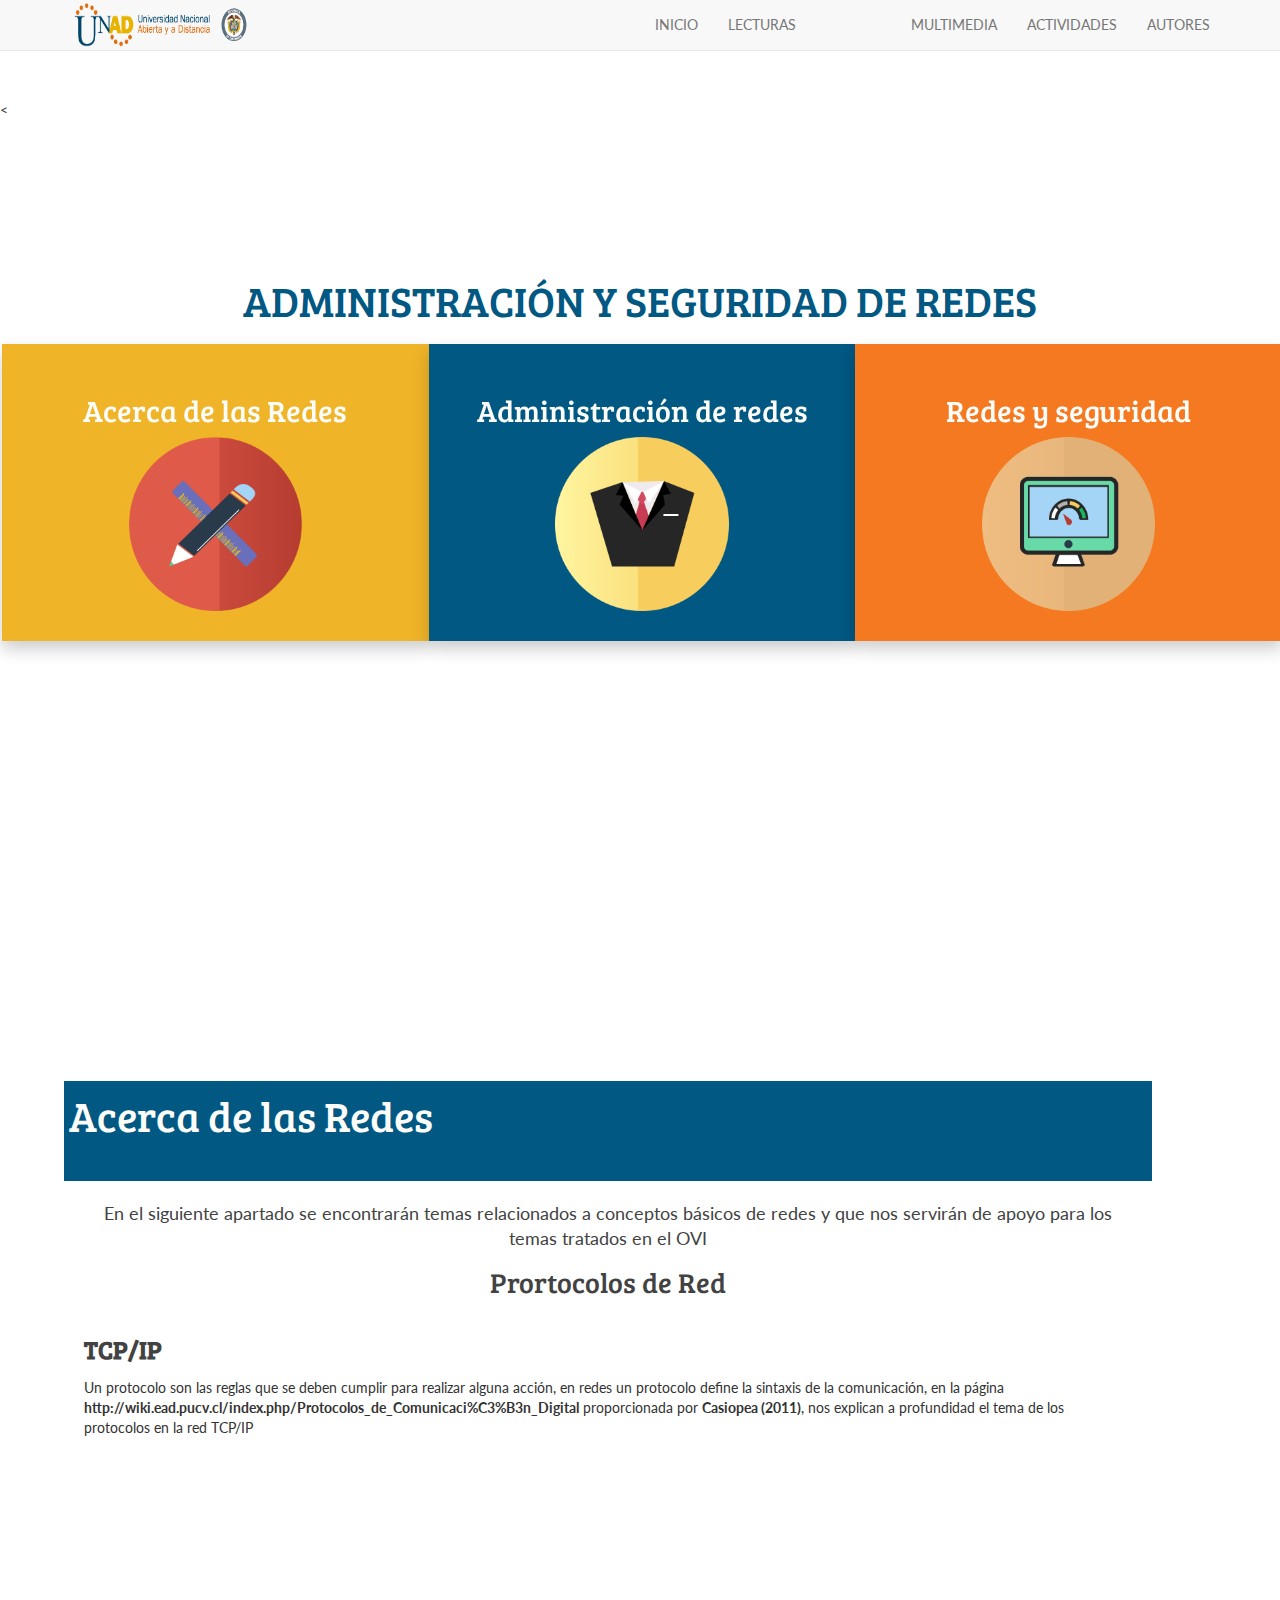
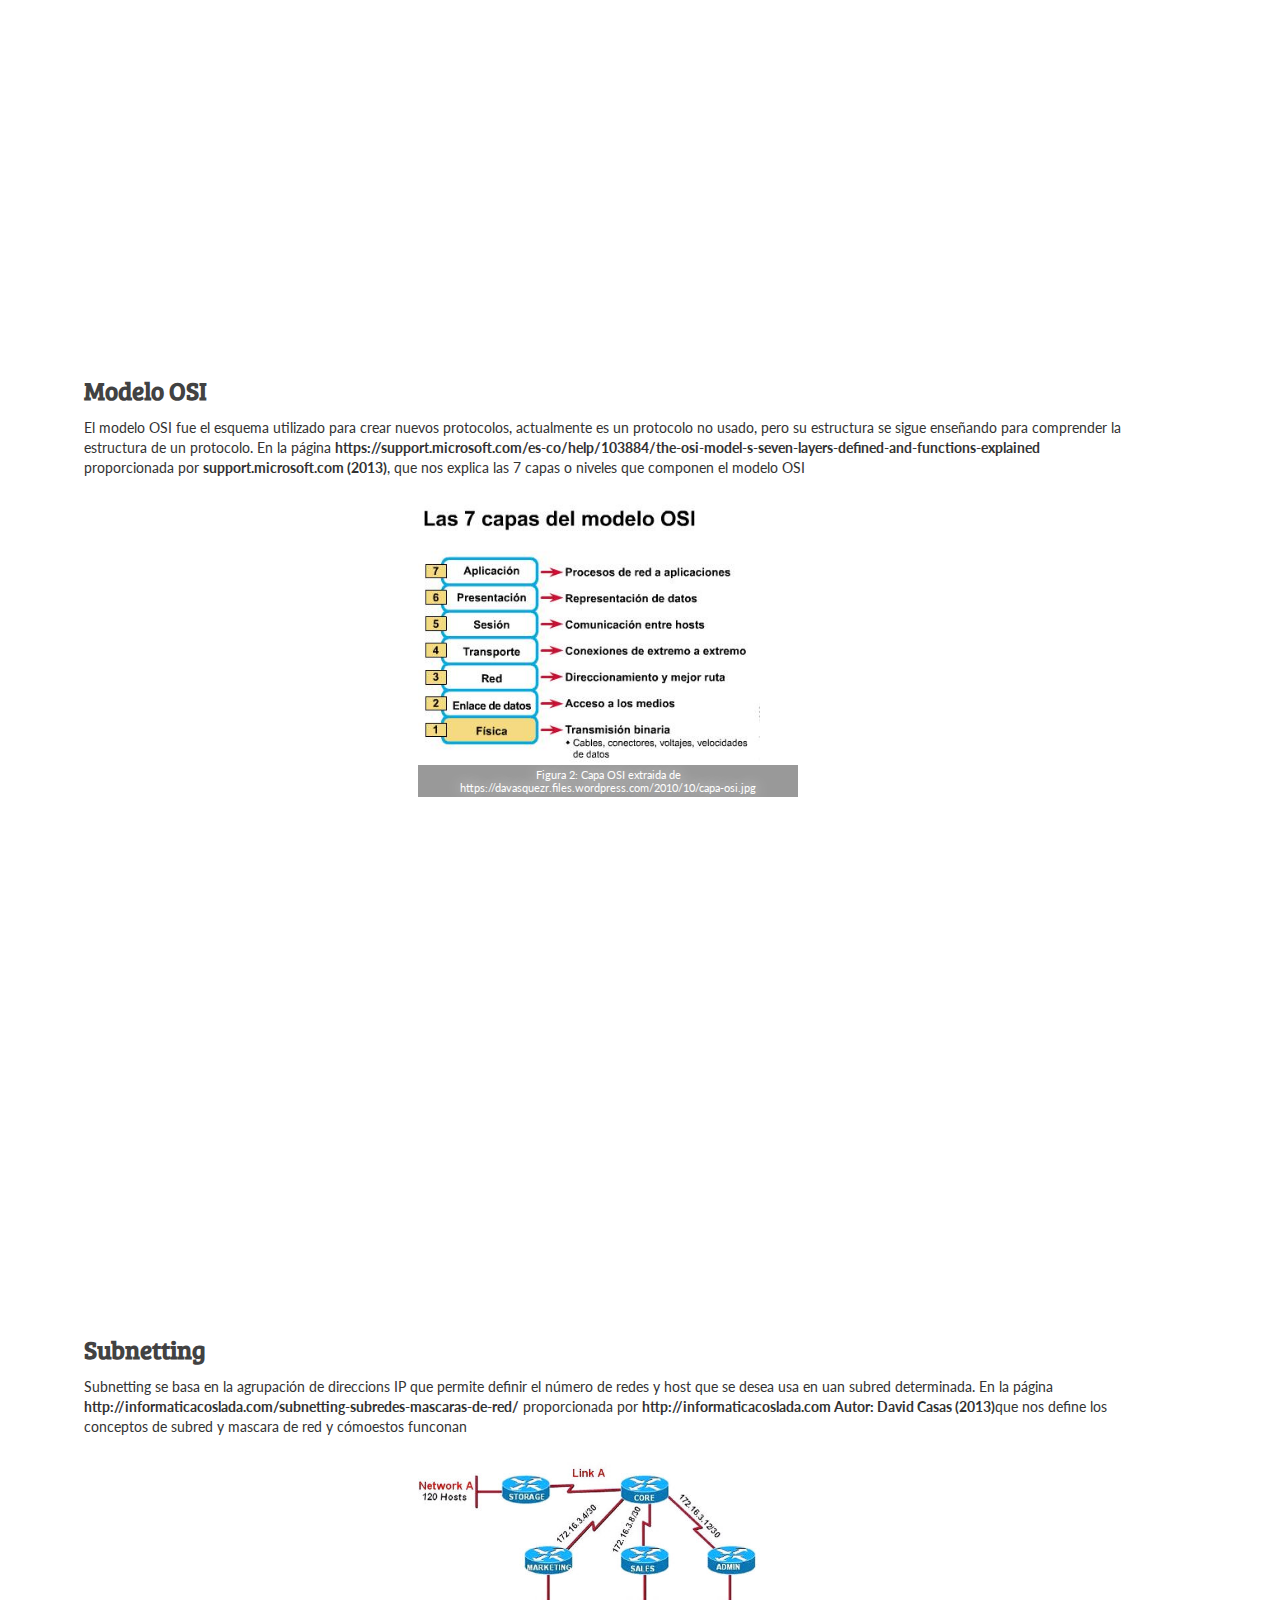
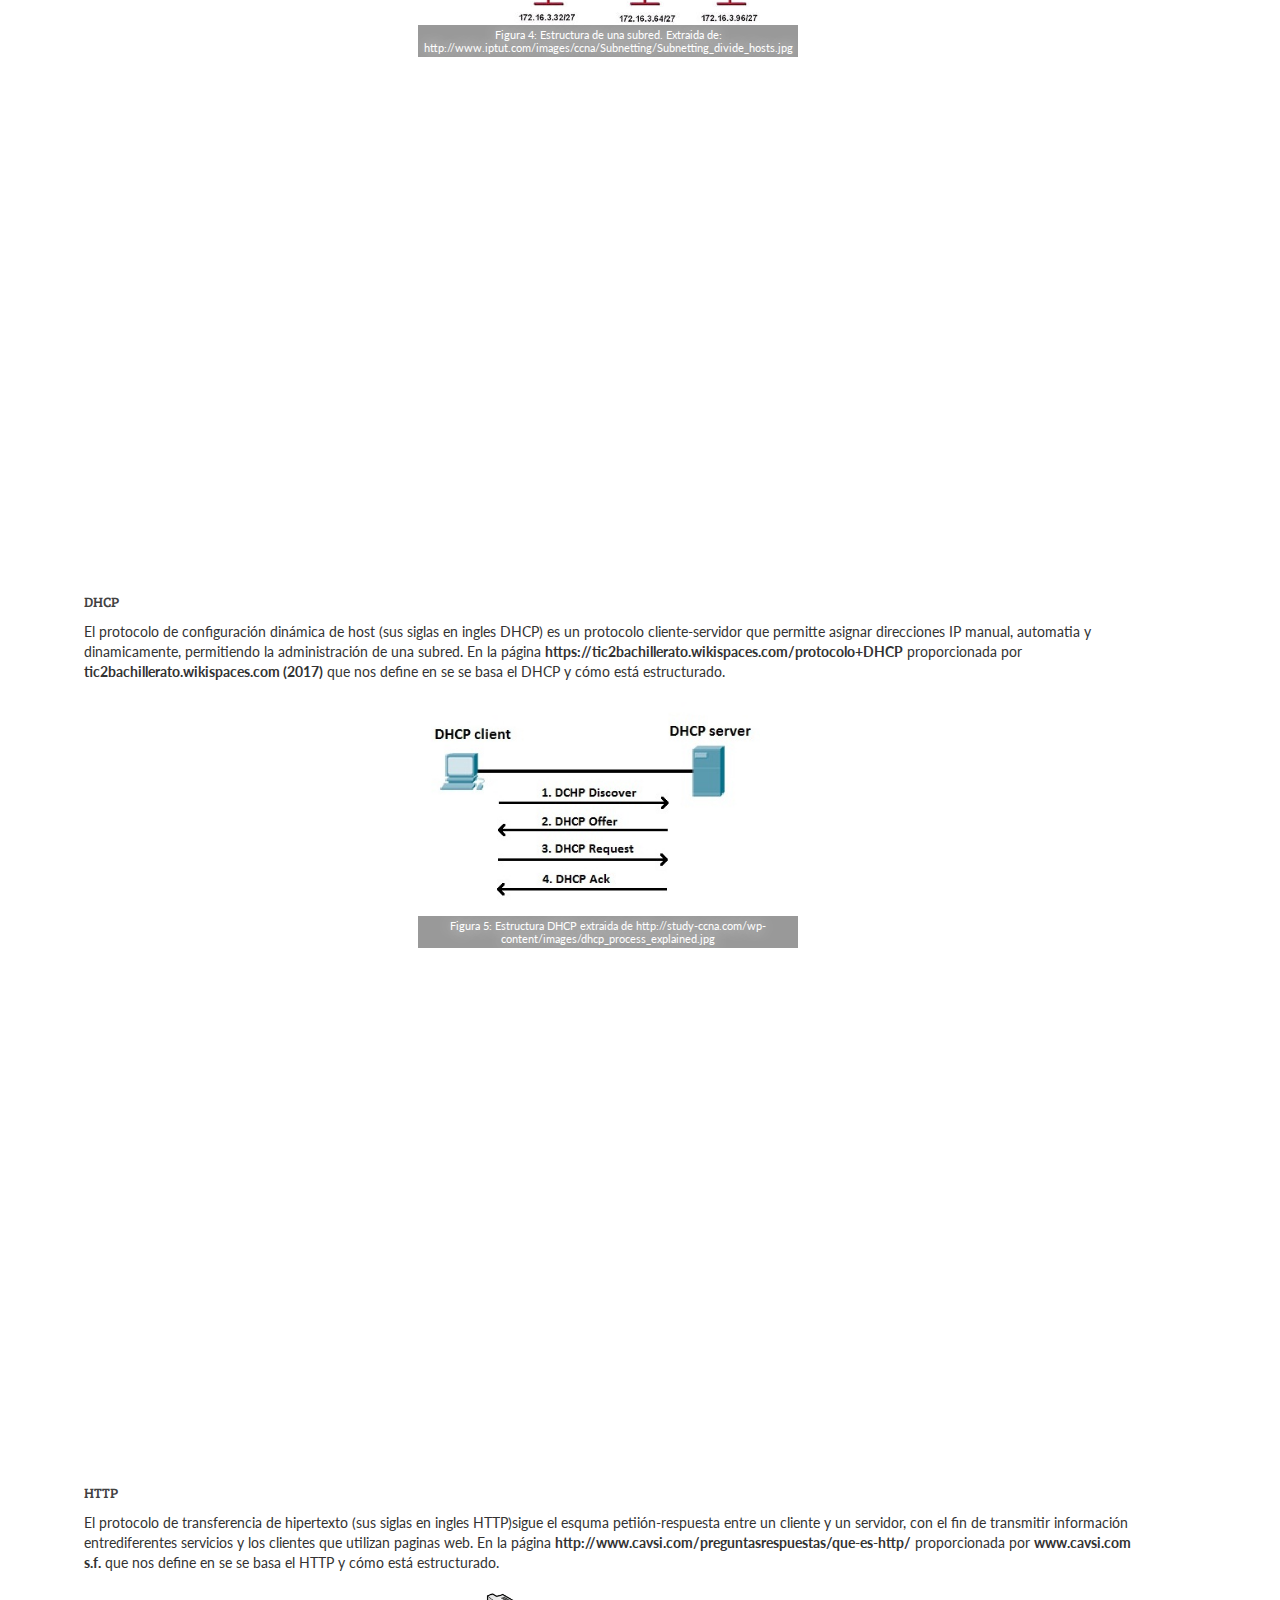
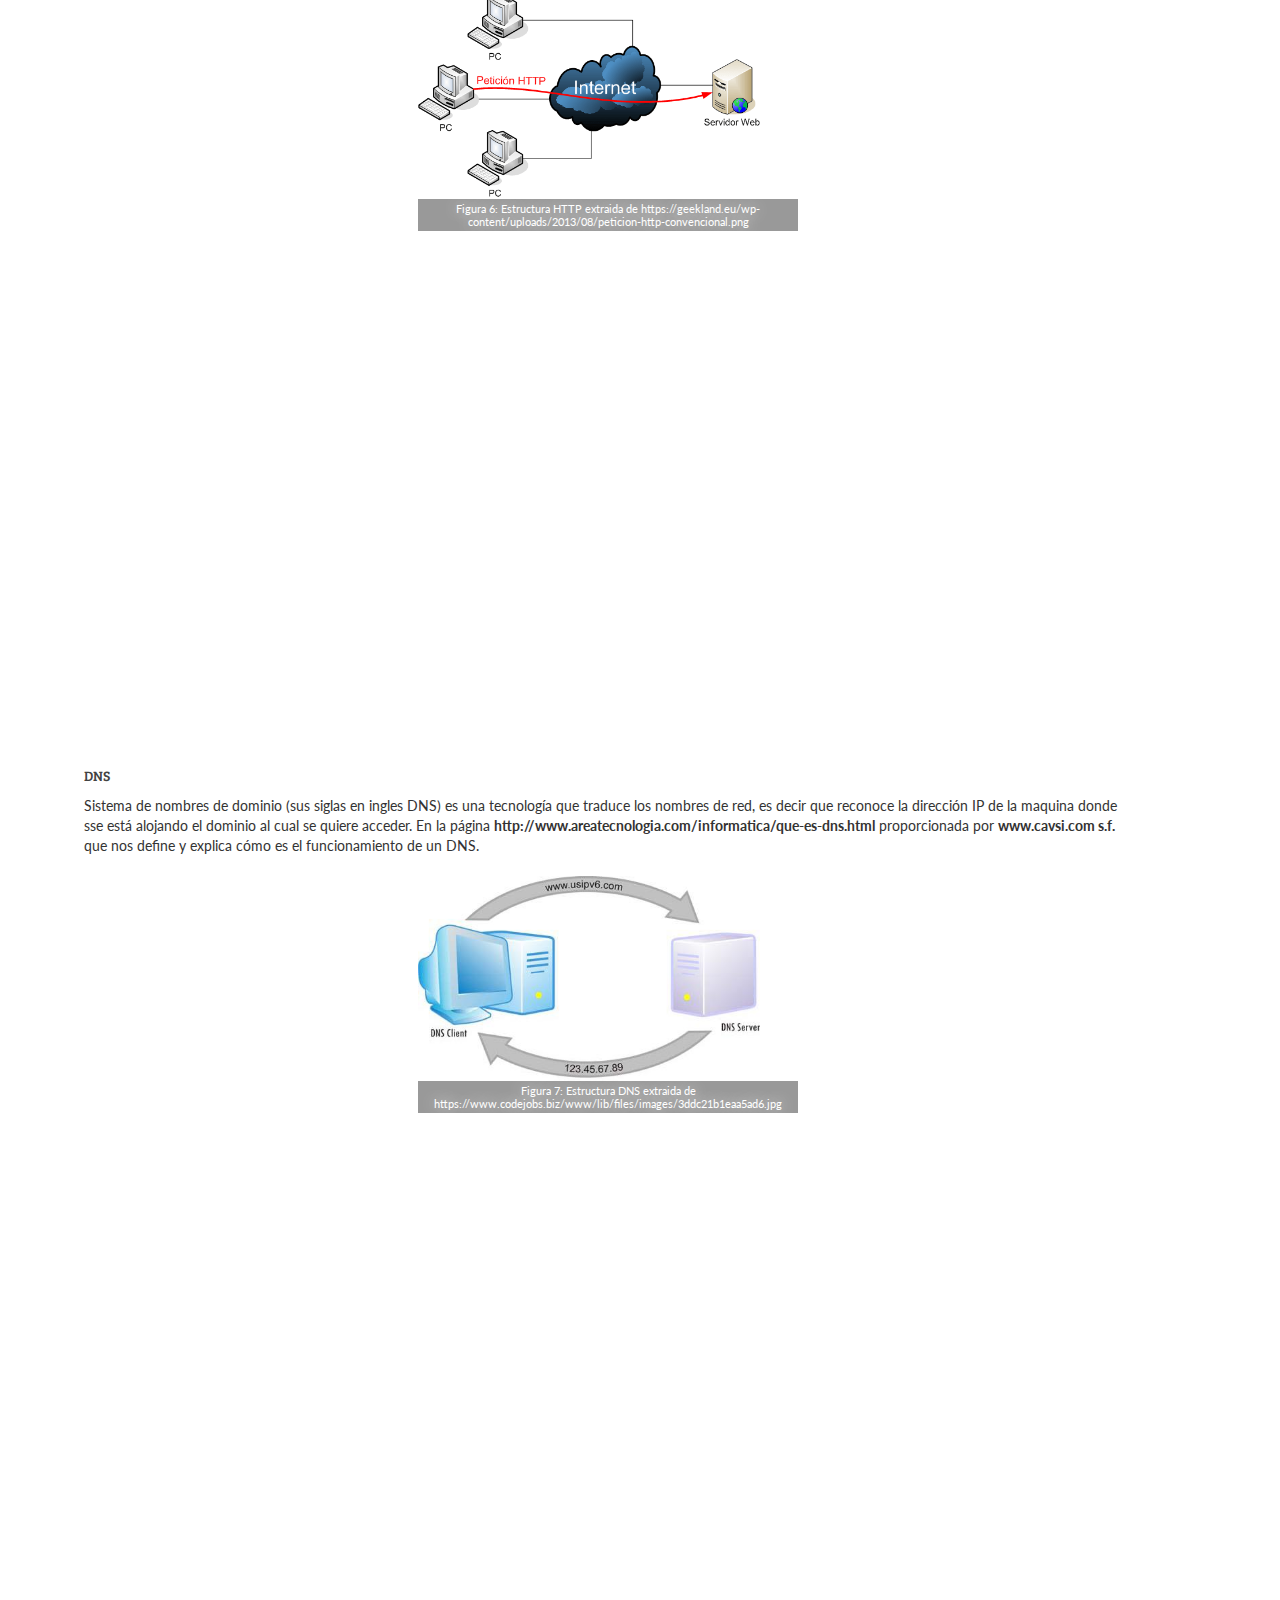
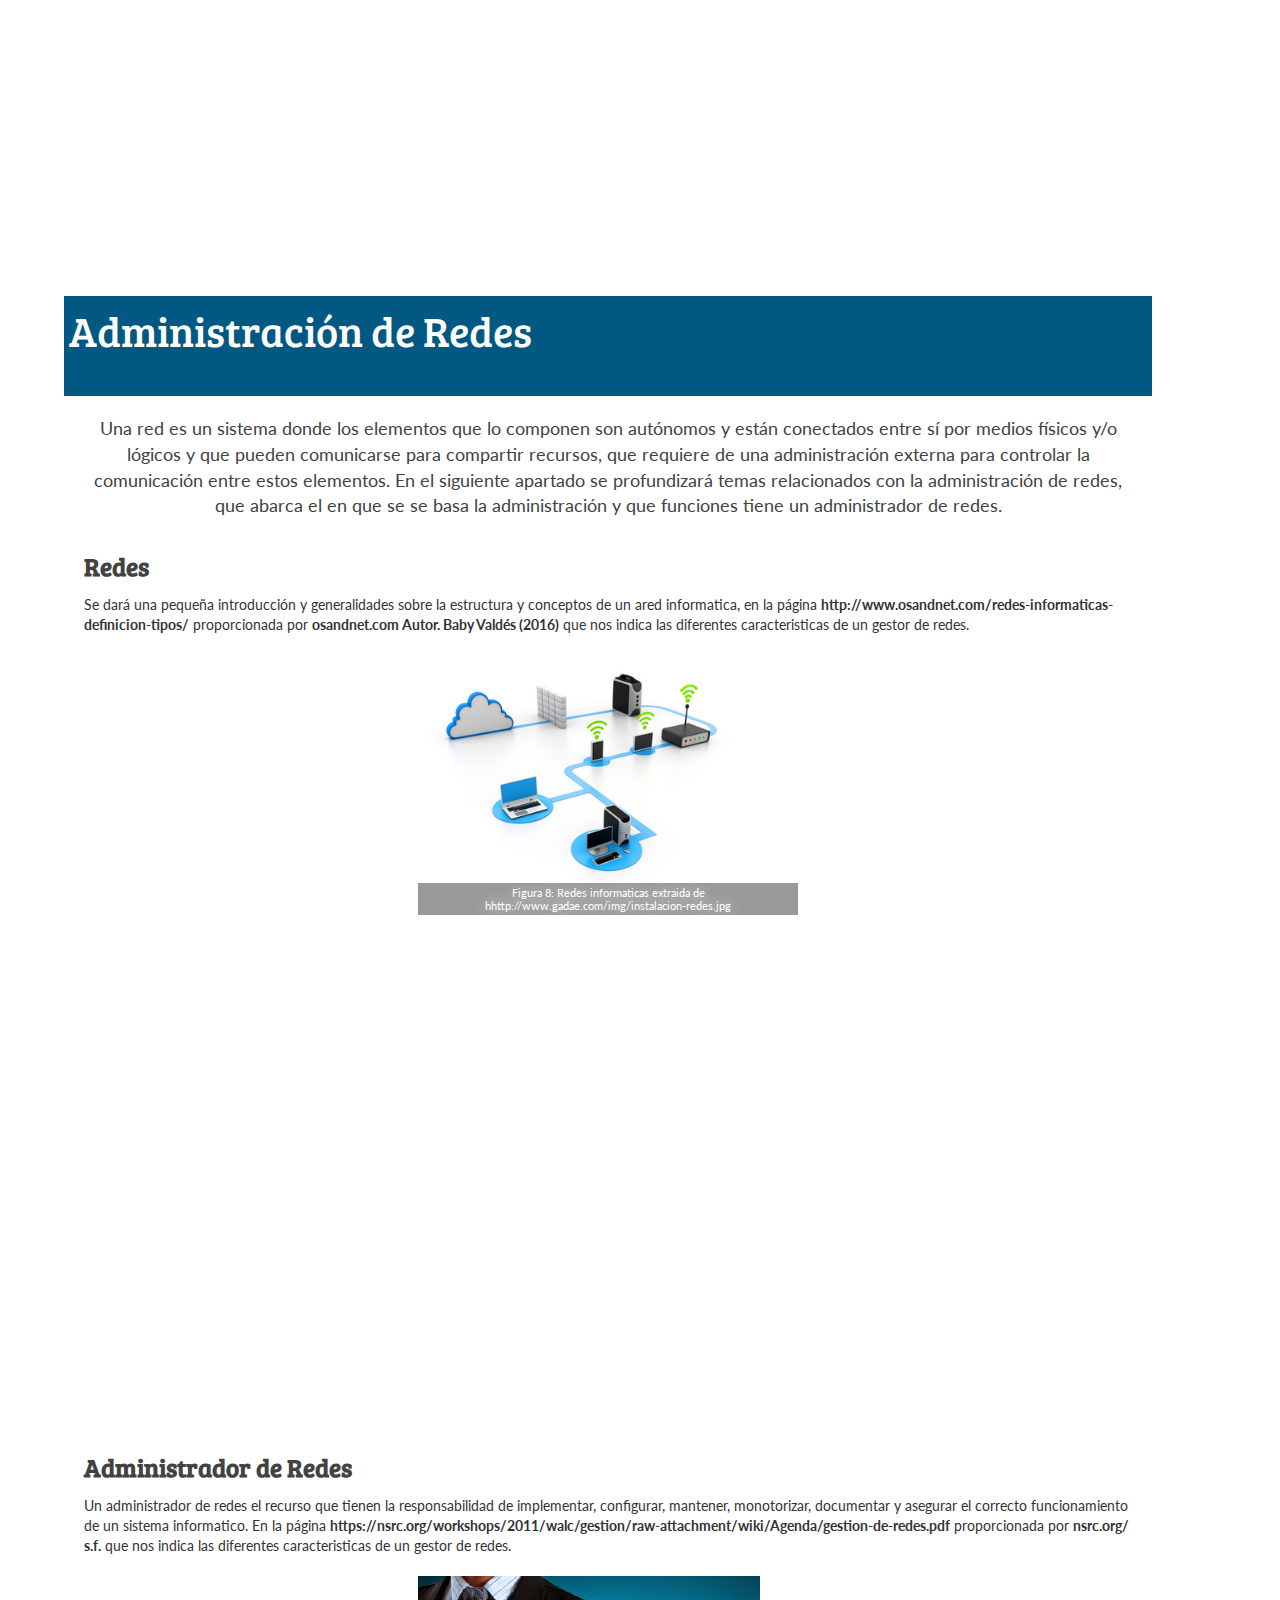
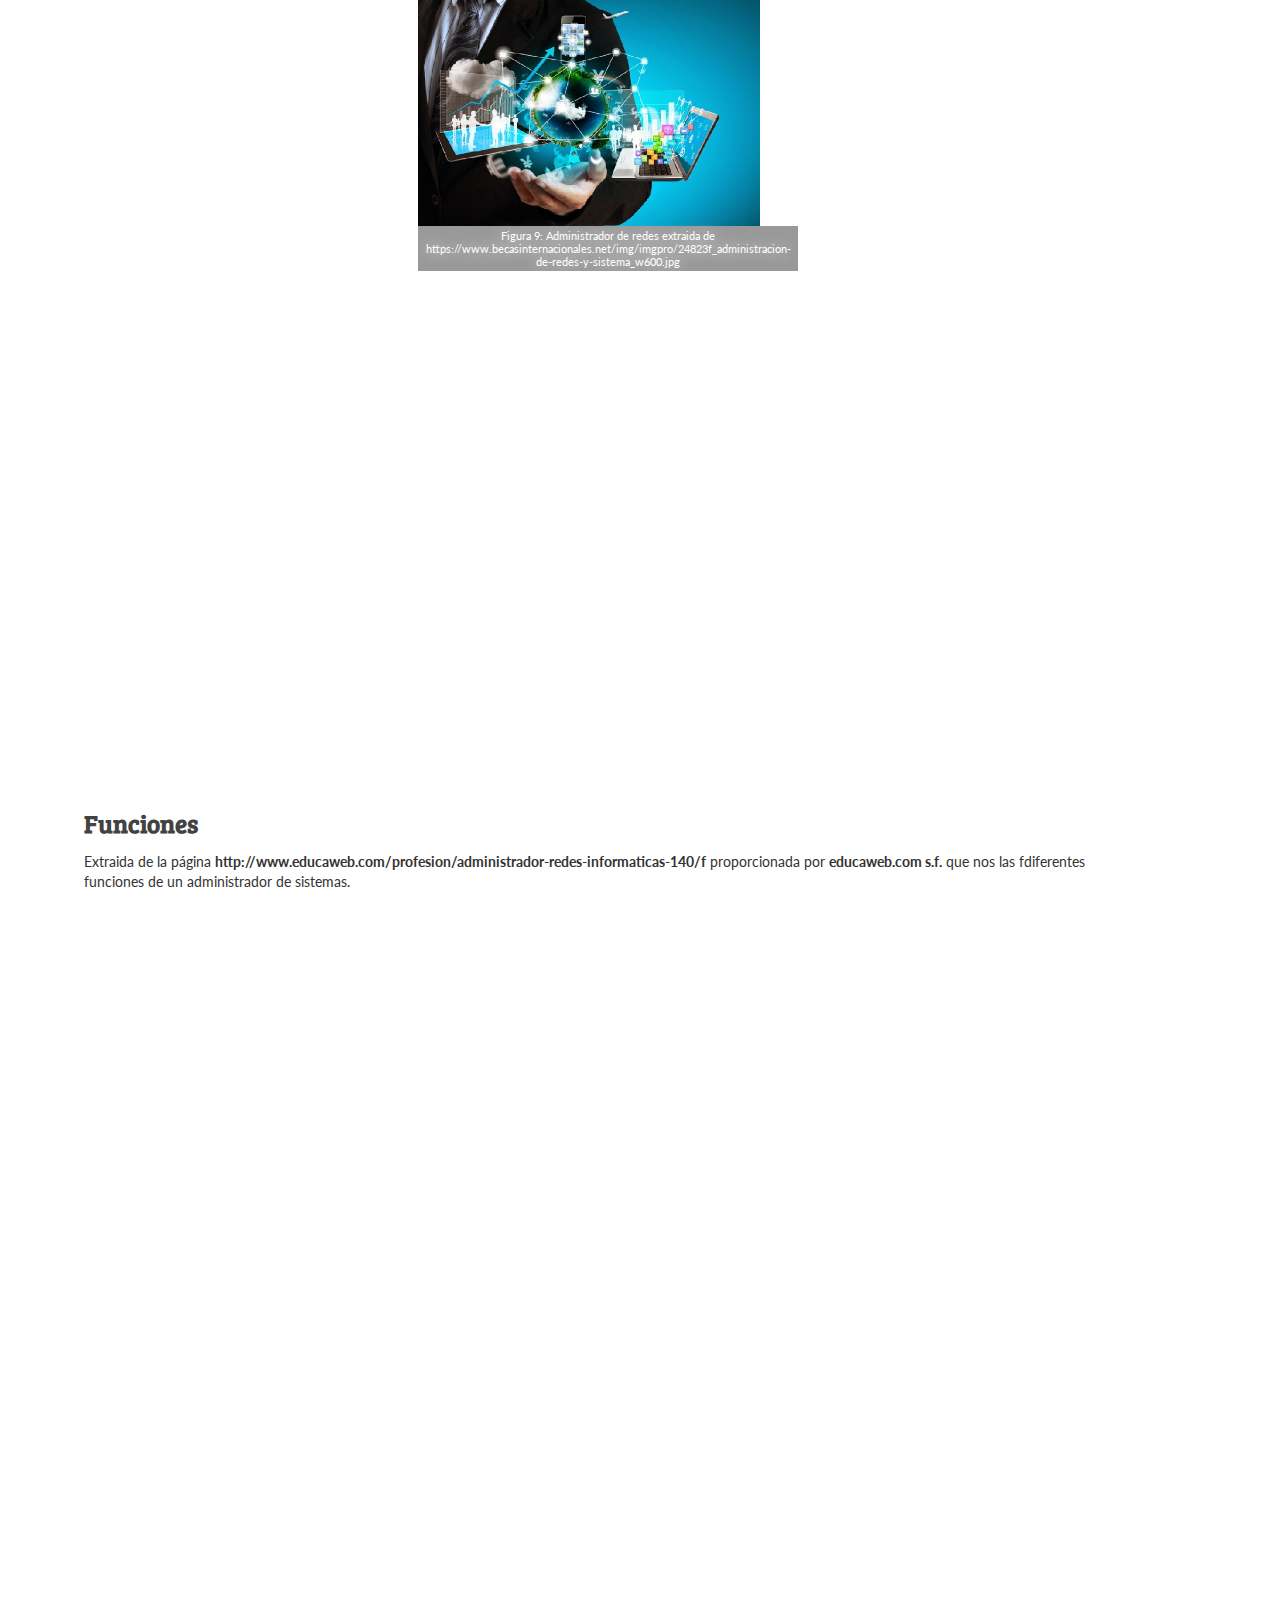
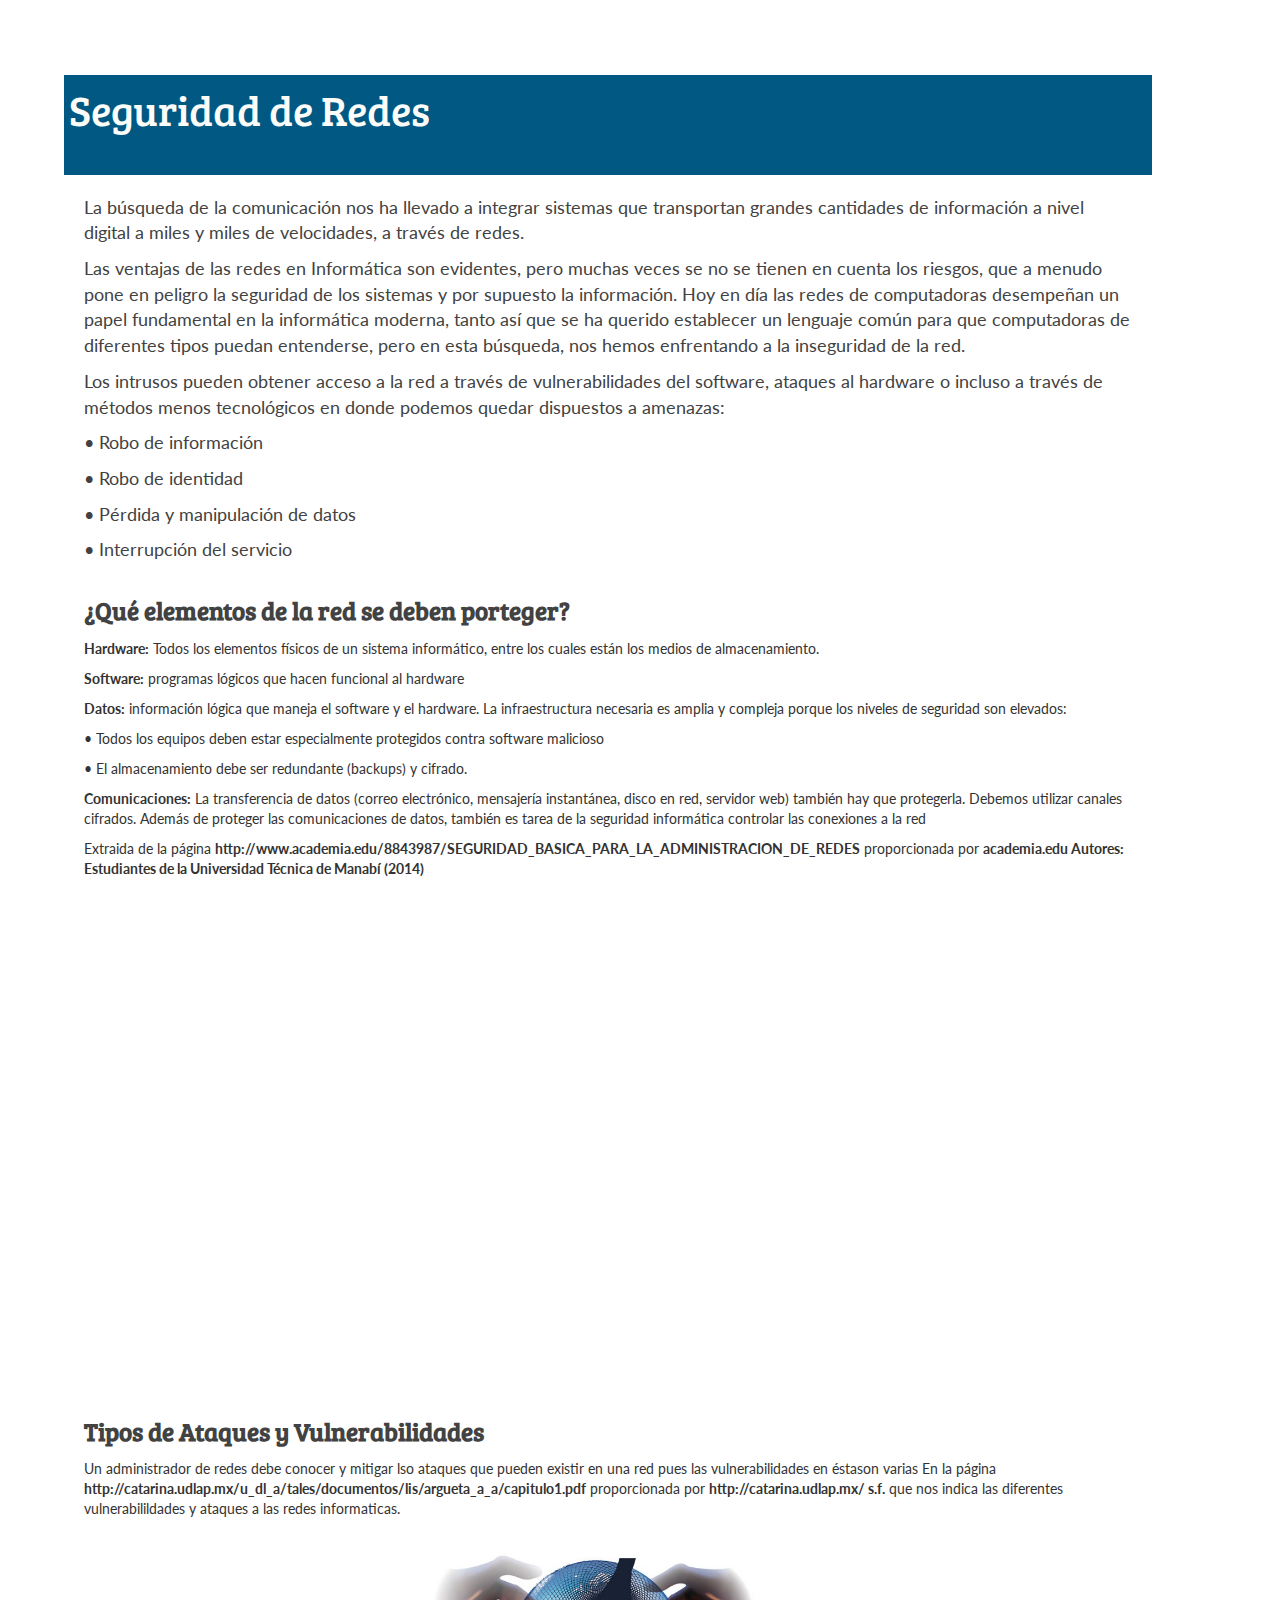
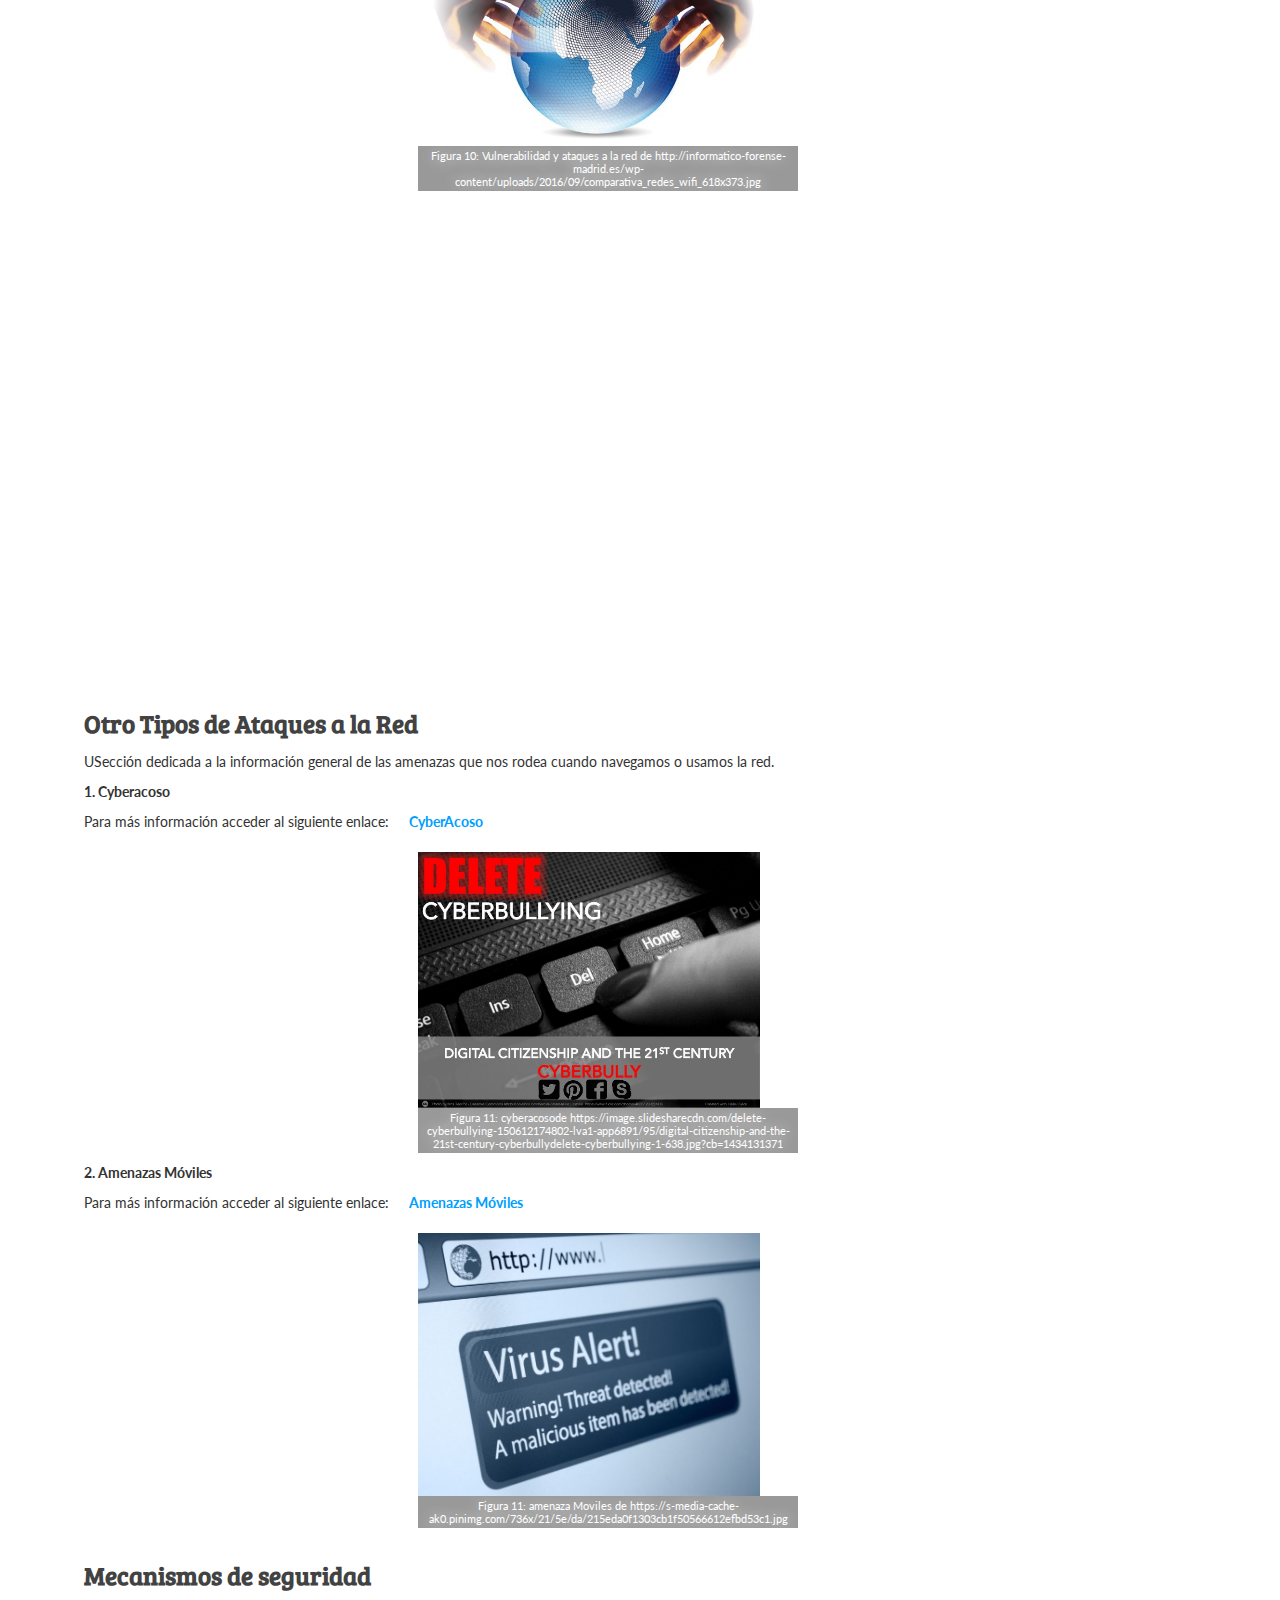
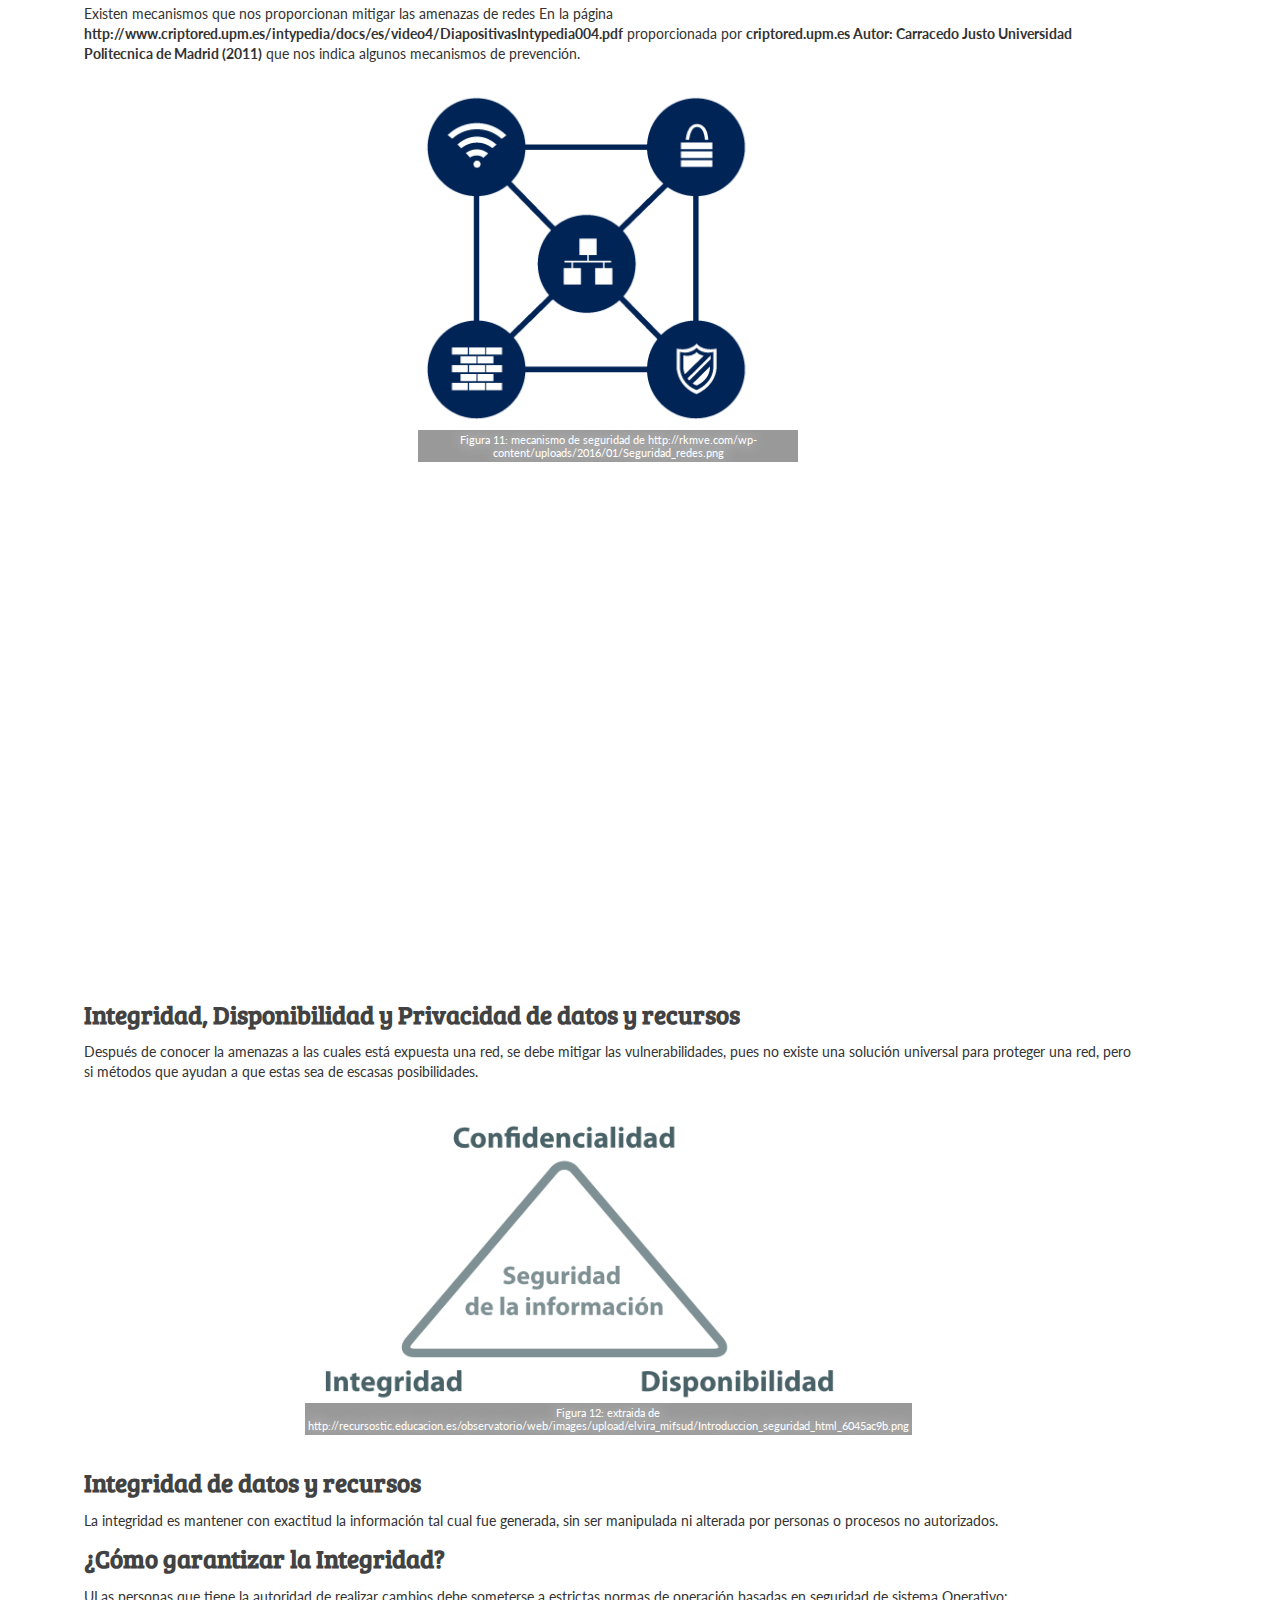
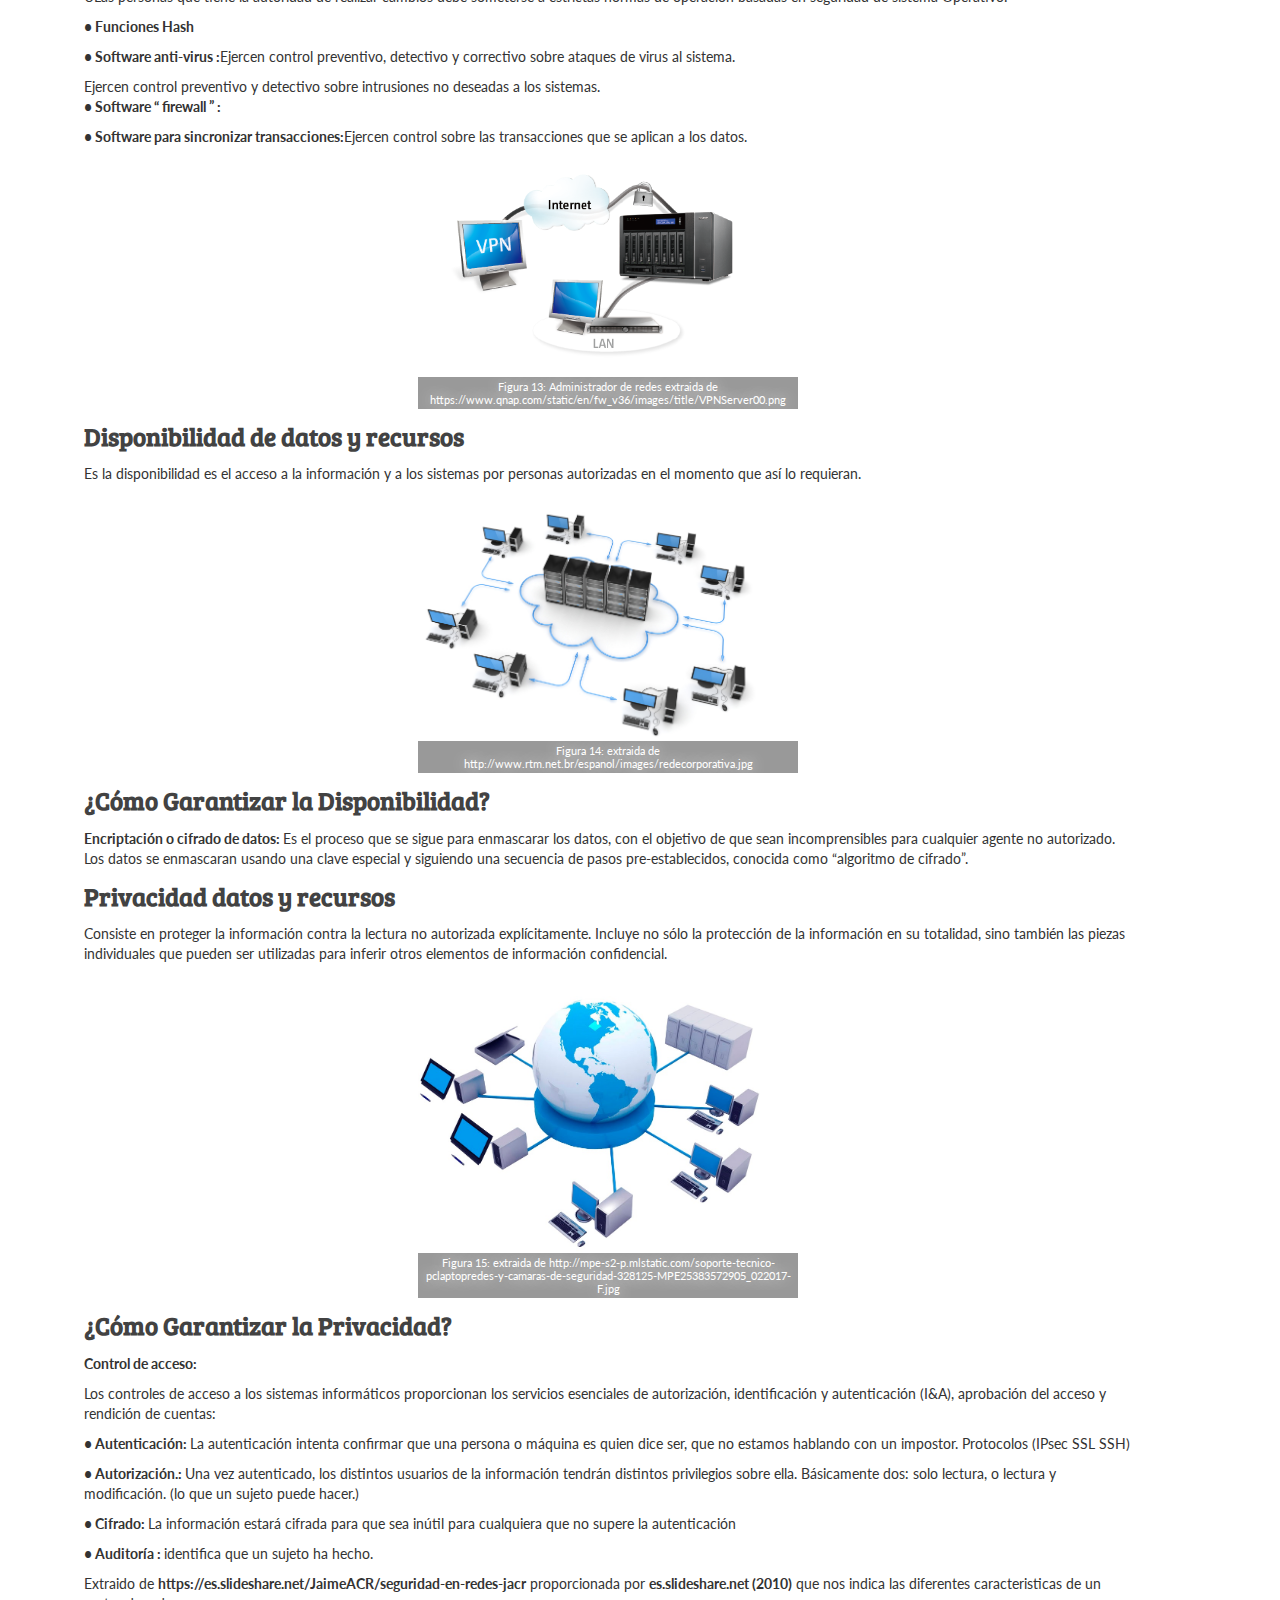
<file: WEB Redes/services.html>
<!DOCTYPE html>
<html>
<head>
<meta http-equiv="content-type" content="text/html", charset="utf-8"/>
<title>Diseño web</title>
<link rel="stylesheet" href="https://maxcdn.bootstrapcdn.com/bootstrap/3.3.4/css/bootstrap.min.css">
<link href='http://fonts.googleapis.com/css?family=Averia+Serif+Libre:700' rel='stylesheet' type='text/css'>
<link href='http://fonts.googleapis.com/css?family=Lato:400,700,300italic' rel='stylesheet' type='text/css'>
<link href='http://fonts.googleapis.com/css?family=Bree+Serif' rel='stylesheet' type='text/css'>
<link rel="stylesheet" href="css/main.css">
<link rel="stylesheet" href="css/animate.css">
</head>
<body>

	< <header>
            <div>
                <!-- Navigation -->
                <nav class="navbar navbar-default navbar-fixed-top" role="navigation">
                    <div class="container">
                        <!-- Brand and toggle get grouped for better mobile display -->
                        <div class="navbar-header">
                            <button type="button" class="navbar-toggle" data-toggle="collapse" data-target="#bs-example-navbar-collapse-1">
                                <span class="sr-only">Toggle navigation</span>
                                <span class="icon-bar"></span>
                                <span class="icon-bar"></span>
                                <span class="icon-bar"></span>

                            </button>
                            <a class="navbar-brand" href="index.html"><img src="imgs/logoUNAD.png" style="width: 200px; height: 50px; margin-top: -15px;"></a>
                        </div>
                        <!-- Collect the nav links, forms, and other content for toggling -->
                        <div class="collapse navbar-collapse" id="bs-example-navbar-collapse-1">
                            <ul class="nav navbar-nav navbar-right">
                                <li>
                                    <a href="Inicio.html">INICIO</a>
                                </li>
                                <li>
                                    <a href="services.html" >LECTURAS</a>
                                    <ul class="sub ">
			                            <li>
			                            	<a href="#tema1">Conceptos basicos de Redes</a>
			                            </li>
			                            <li>
			                            	<a href="#tema2">Administración de Redes</a>
			                            </li>
			                            <li>
			                            	<a href="#tema3">Seguridad de redes</a>
			                            </li>
			                        </ul>
                                </li>
                                <li>
                                    <a href="Multimedia.html">MULTIMEDIA</a>
                                </li>
                                <li>
                                    <a href="contact.html">ACTIVIDADES</a>
                                </li>
                                <li>
                                    <a href="quien.html">AUTORES</a>
                                </li>

                            </ul>
                        </div>
                        <!-- /.navbar-collapse -->
                    </div>
                    <!-- /.container -->
                </nav>
            </div>
        </header>			
	<section class="">
		<div class="text-center">
			<h1 class="animated fadeIn serif grande azul espacio-abajo">ADMINISTRACIÓN Y SEGURIDAD DE REDES</h1>
				<div class="animated fadeInUp col-md-4 col-sm-6 inline-block bck-amarillo espacio-abajo sombra">
					<a href="#tema1" class=""><article>
						<h2 class="serif blanco">Acerca de las Redes</h2>
						<img src="imgs/1432199020_design.png" class="col-xs-6 quitar-float">
					</article></a>
				</div>
				<div class="animated fadeInUp col-md-4 col-sm-6 inline-block bck-blue espacio-abajo sombra">
					<a href="#tema2" class=""><article>
						<h2 class="serif blanco">Administración de redes</h2>
						<img src="imgs/1432199015_consult.png" class="col-xs-6 quitar-float">
					</article></a>
				</div>
				<div class="animated fadeInUp col-md-4 col-sm-6 inline-block bck-naranja espacio-abajo sombra">
					<a href="#tema1" class=""><article>
						<h2 class="serif blanco">Redes y seguridad</h2>
						<img src="imgs/1432199067_sem.png" class="col-xs-6 quitar-float">
					</article></a>
				</div>
		</div>
	</section>
	<section id="tema1" class="division">
		<div class="barra bck-blue">
			<p class="serif blanco grande">Acerca de las Redes</p>
		</div>
		<div>
			<div class="">
				<p class="grey-shade text-center mediano-pequeño">En el siguiente apartado se encontrarán temas relacionados a conceptos básicos de redes y que nos servirán de apoyo para los temas tratados en el OVI</p>
				<p class="serif grey-shade text-center mediano">Prortocolos de Red</p>
			</div>
			<div class="">
				<p class="serif grey-shade titulo">TCP/IP</p>
				<p>Un protocolo son las reglas que se deben cumplir para realizar alguna acción, en redes un protocolo define la sintaxis de la comunicación, en la página <strong>http://wiki.ead.pucv.cl/index.php/Protocolos_de_Comunicaci%C3%B3n_Digital</strong> proporcionada por <strong>Casiopea (2011)</strong>, nos explican a profundidad el tema de los protocolos en la red TCP/IP</p>
				<iframe class="iframe" src="http://wiki.ead.pucv.cl/index.php/Protocolos_de_Comunicaci%C3%B3n_Digital"></iframe>			
			</div>
			<div class="">
				<p class="serif grey-shade titulo">Modelo OSI</p>
				<p>El modelo OSI fue el esquema utilizado para crear nuevos protocolos, actualmente es un protocolo no usado, pero su estructura se sigue enseñando para comprender la estructura de un protocolo. En la página <strong>https://support.microsoft.com/es-co/help/103884/the-osi-model-s-seven-layers-defined-and-functions-explained</strong> proporcionada por <strong>support.microsoft.com (2013)</strong>, que nos explica las 7 capas o niveles que componen el modelo OSI</p>
				<div class="imagen">
					<img src="imgs/capa-osi.jpg" class="text-center imagen">
					<span class="pie-img grey">Figura 2: Capa OSI extraida de https://davasquezr.files.wordpress.com/2010/10/capa-osi.jpg</span>
				</div>
				<iframe class="iframe" src="http://wiki.ead.pucv.cl/index.php/Protocolos_de_Comunicaci%C3%B3n_Digital"></iframe>			
			</div>
			<div class="">
				<p class="serif grey-shade titulo">Subnetting</p>
				<p>Subnetting se basa en la agrupación de direccions IP que permite definir el número de redes y host que se desea usa en uan subred determinada. En la página <strong>http://informaticacoslada.com/subnetting-subredes-mascaras-de-red/</strong> proporcionada por <strong>http://informaticacoslada.com Autor: David Casas (2013)</strong>que nos define los conceptos de subred y  mascara de red y cómoestos funconan</p>
				<div class="imagen">
					<img src="imgs/Subnetting_divide_hosts.jpg" class="text-center imagen">
					<span class="pie-img grey">Figura 4: Estructura de una subred. Extraida de: http://www.iptut.com/images/ccna/Subnetting/Subnetting_divide_hosts.jpg</span>
				</div>
				<iframe class="iframe" src="http://informaticacoslada.com/subnetting-subredes-mascaras-de-red/"></iframe>		
			</div>
			<div class="">
				<p class="serif grey-shade normal">DHCP</p>
				<p>El protocolo de configuración dinámica de host (sus siglas en ingles DHCP) es un protocolo cliente-servidor que permitte asignar direcciones IP manual, automatia y dinamicamente, permitiendo la administración de una subred.  En la página <strong>https://tic2bachillerato.wikispaces.com/protocolo+DHCP</strong> proporcionada por <strong>tic2bachillerato.wikispaces.com (2017)</strong> que nos define en se se basa el DHCP y cómo está estructurado.</p>
				<div class="imagen">
					<img src="imgs/dhcp_process_explained.jpg" class="">
					<span class="pie-img grey">Figura 5: Estructura DHCP extraida de http://study-ccna.com/wp-content/images/dhcp_process_explained.jpg</span>
				</div>
				<iframe class="iframe" src="https://tic2bachillerato.wikispaces.com/protocolo+DHCP"></iframe>		
			</div>
			<div class="">
				<p class="serif grey-shade normal">HTTP</p>
				<p>El protocolo de transferencia de hipertexto (sus siglas en ingles HTTP)sigue el esquma petiión-respuesta entre un cliente y un servidor, con el fin de transmitir información entrediferentes servicios y los clientes que utilizan paginas web. En la página <strong>http://www.cavsi.com/preguntasrespuestas/que-es-http/</strong> proporcionada por <strong>www.cavsi.com s.f.</strong> que nos define en se se basa el HTTP y cómo está estructurado.</p>
				<div class="imagen">
					<img src="imgs/peticion-http-convencional.png">
					<span class="pie-img grey">Figura 6: Estructura HTTP extraida de https://geekland.eu/wp-content/uploads/2013/08/peticion-http-convencional.png</span>
				</div>
				<iframe class="iframe" src="http://www.cavsi.com/preguntasrespuestas/que-es-http/"></iframe>		
			</div>
			<div class="">
				<p class="serif grey-shade normal">DNS</p>
				<p>Sistema de nombres de dominio (sus siglas en ingles DNS) es una tecnología que traduce los nombres de red, es decir que reconoce la dirección IP de la maquina donde sse está alojando el dominio al cual se quiere acceder. En la página <strong>http://www.areatecnologia.com/informatica/que-es-dns.html</strong> proporcionada por <strong>www.cavsi.com s.f.</strong> que nos define y explica cómo es el funcionamiento de  un DNS.</p>
				<div class="imagen">
					<img src="imgs/3ddc21b1eaa5ad6.jpg">
					<span class="pie-img grey">Figura 7: Estructura DNS extraida de https://www.codejobs.biz/www/lib/files/images/3ddc21b1eaa5ad6.jpg</span>
				</div>
				<iframe class="iframe" src="http://www.areatecnologia.com/informatica/que-es-dns.html"></iframe>				
			</div>
		</div>
	</section>
	<section id="tema2" class="division">
		<div class="barra bck-blue">
			<p class="serif blanco grande">Administración de Redes</p>
		</div>
		<div>
			<div class="">
				<p class="grey-shade text-center mediano-pequeño">Una red es un sistema donde los elementos que lo componen son autónomos y están conectados entre sí por medios físicos y/o lógicos y que pueden comunicarse para compartir recursos, que requiere de una administración externa para controlar la comunicación entre estos elementos. En el siguiente apartado se profundizará temas relacionados con la administración de redes, que abarca el en que se se basa la administración y que funciones tiene un administrador de redes.</p>
			</div>
			<div class="">
				<p class="serif grey-shade titulo">Redes</p>
				<p>Se dará una pequeña introducción y generalidades sobre la estructura y conceptos de un ared informatica, en la página <strong>http://www.osandnet.com/redes-informaticas-definicion-tipos/</strong> proporcionada por <strong>osandnet.com Autor. Baby Valdés (2016)</strong> que nos indica las diferentes caracteristicas de un gestor de redes.</p>
				<div class="imagen">
					<img src="imgs/instalacion-redes.jpg" class="">
					<span class="pie-img grey">Figura 8: Redes informaticas extraida de hhttp://www.gadae.com/img/instalacion-redes.jpg</span>
				</div>
				<iframe class="iframe" src="http://www.osandnet.com/redes-informaticas-definicion-tipos/"></iframe>	
			</div>
			<div class="">
				<p class="serif grey-shade titulo">Administrador de Redes</p>
				<p>Un administrador de redes el recurso que tienen la responsabilidad de implementar, configurar, mantener, monotorizar, documentar y asegurar el correcto funcionamiento de un sistema informatico. En la página <strong>https://nsrc.org/workshops/2011/walc/gestion/raw-attachment/wiki/Agenda/gestion-de-redes.pdf</strong> proporcionada por <strong>nsrc.org/ s.f.</strong> que nos indica las diferentes caracteristicas de un gestor de redes.</p>
				<div class="imagen">
					<img src="imgs/24823f_administracion-de-redes-y-sistema_w600.jpg" class="">
					<span class="pie-img grey">Figura 9: Administrador de redes extraida de https://www.becasinternacionales.net/img/imgpro/24823f_administracion-de-redes-y-sistema_w600.jpg</span>
				</div>
				<iframe class="iframe" src="https://nsrc.org/workshops/2011/walc/gestion/raw-attachment/wiki/Agenda/gestion-de-redes.pdf"></iframe>	
			</div>
			<div class="">
				<p class="serif grey-shade titulo">Funciones</p>
				<p>Extraida de la página <strong>http://www.educaweb.com/profesion/administrador-redes-informaticas-140/f</strong> proporcionada por <strong>educaweb.com s.f.</strong> que nos las fdiferentes funciones de un administrador de sistemas.</p>
				<iframe class="iframe" src="http://www.educaweb.com/profesion/administrador-redes-informaticas-140/"></iframe>	
			</div>
		</div>
	</section>
	<section id="tema3" class="division">
		<div class="barra bck-blue">
			<p class="serif blanco grande">Seguridad de Redes</p>
		</div>
		<div>
			<div class="">
				<p class="grey-shade mediano-pequeño">La búsqueda de la comunicación nos ha llevado a integrar sistemas que transportan grandes cantidades de información a nivel digital a miles y miles de velocidades, a través de redes.</p>

				<p class="grey-shade  mediano-pequeño">Las ventajas de las redes en Informática son evidentes, pero muchas veces se no se tienen en cuenta los riesgos, que a menudo pone en peligro la seguridad de los sistemas y por supuesto la información. Hoy en día las redes de computadoras desempeñan un papel fundamental en la informática moderna, tanto así que se ha querido establecer un lenguaje común para que computadoras de diferentes tipos puedan entenderse, pero en esta búsqueda, nos hemos  enfrentando a la inseguridad de la red.</p>
				<p class="grey-shade mediano-pequeño">Los intrusos pueden obtener acceso a la red a través de vulnerabilidades del software, ataques al hardware o incluso a través de métodos menos tecnológicos en donde podemos quedar dispuestos a amenazas:</p>
				<p class="grey-shade mediano-pequeño">•	Robo de información</p>
				<p class="grey-shade mediano-pequeño">•	Robo de identidad</p>
				<p class="grey-shade mediano-pequeño">•	Pérdida y manipulación de datos</p>
				<p class="grey-shade mediano-pequeño">•	Interrupción del servicio</p>
			</div>
			<div class="">
				<p class="serif grey-shade titulo">¿Qué elementos de la red se deben porteger?</p>
				<p><strong>Hardware:</strong> Todos los elementos físicos de un sistema informático, entre los cuales están los medios de almacenamiento.</p>
				<p><strong>Software:</strong>  programas lógicos que hacen funcional al hardware</p>
				<p><strong>Datos:</strong> información lógica que maneja el software y el hardware. La infraestructura necesaria es amplia y compleja porque los niveles de seguridad son elevados:</p>
				<p>•	Todos los equipos deben estar especialmente protegidos contra software malicioso</br>
				<p>•	El almacenamiento debe ser redundante (backups) y cifrado.</p>
				<p><strong>Comunicaciones:</strong> La transferencia de datos (correo electrónico, mensajería instantánea, disco en red, servidor web) también hay que protegerla. Debemos utilizar canales cifrados. Además de proteger las comunicaciones de datos, también es tarea de la seguridad informática controlar las conexiones a la red
				</p>
				<p>Extraida de la página <strong>http://www.academia.edu/8843987/SEGURIDAD_BASICA_PARA_LA_ADMINISTRACION_DE_REDES</strong> proporcionada por <strong>academia.edu Autores: Estudiantes de la Universidad Técnica de Manabí  (2014)</strong></p>
				<iframe class="iframe" src="https://www.academia.edu/8843987/SEGURIDAD_BASICA_PARA_LA_ADMINISTRACION_DE_REDES"></iframe>			
			</div>
			<div class="">
				<p class="serif grey-shade titulo">Tipos de Ataques y Vulnerabilidades</p>
				<p>Un administrador de redes debe conocer y mitigar lso ataques que pueden existir en una red pues las vulnerabilidades en éstason varias  En la página <strong>http://catarina.udlap.mx/u_dl_a/tales/documentos/lis/argueta_a_a/capitulo1.pdf</strong> proporcionada por <strong>http://catarina.udlap.mx/  s.f.</strong> que nos indica las diferentes vulnerabilildades y ataques a las redes informaticas.</p>
				<div class="imagen">
					<img src="imgs/comparativa_redes_wifi_618x373.jpg" class="text-center imagen">
					<span class="pie-img grey">Figura 10: Vulnerabilidad y ataques a la red de http://informatico-forense-madrid.es/wp-content/uploads/2016/09/comparativa_redes_wifi_618x373.jpg</span>
				</div>
				<iframe class="iframe" src="http://catarina.udlap.mx/u_dl_a/tales/documentos/lis/argueta_a_a/capitulo1.pdf"></iframe>	
				<p class="serif grey-shade titulo">Otro Tipos de Ataques a la Red</p>
				<p>USección dedicada a la información general de las amenazas que nos rodea cuando navegamos o usamos la red.
				<p><strong>1.	Cyberacoso</strong></p>
				<p>Para más información acceder al siguiente enlace:<strong><a href="https://www.apc.org/es/system/files/CyberstalkingFactSheet_ES.pdf">CyberAcoso</a></strong></p>
				<div class="imagen">
					<img src="imgs/digital-citizenship-and-the-21st-century-cyberbullydelete-cyberbullying-1-638.jpg" class="text-center imagen">
					<span class="pie-img grey">Figura 11: cyberacosode https://image.slidesharecdn.com/delete-cyberbullying-150612174802-lva1-app6891/95/digital-citizenship-and-the-21st-century-cyberbullydelete-cyberbullying-1-638.jpg?cb=1434131371</span>
				</div>
				<p><strong>2.	Amenazas Móviles</strong></p>
				<p>Para más información acceder al siguiente enlace:<strong><a href="https://docs.google.com/viewerng/viewer?url=idus.us.es/xmlui/bitstream/handle/11441/30254/redes_sociales_y_moviles.pdf?sequence%3D4&isAllowed=y">Amenazas Móviles</a></strong></p>
				<div class="imagen">
					<img src="imgs/215eda0f1303cb1f50566612efbd53c1.jpg" class="text-center imagen">
					<span class="pie-img grey">Figura 11: amenaza Moviles  de https://s-media-cache-ak0.pinimg.com/736x/21/5e/da/215eda0f1303cb1f50566612efbd53c1.jpg</span>
				</div>
			</div>
			<div class="">
				<p class="serif grey-shade titulo">Mecanismos de seguridad</p>
				<p>Existen mecanismos que nos proporcionan mitigar las amenazas de redes  En la página <strong>http://www.criptored.upm.es/intypedia/docs/es/video4/DiapositivasIntypedia004.pdf</strong> proporcionada por <strong>criptored.upm.es Autor: Carracedo Justo Universidad Politecnica de Madrid (2011)</strong> que nos indica algunos mecanismos de prevención.</p>
				<div class="imagen">
					<img src="imgs/Seguridad_redes.png" class="">
					<span class="pie-img grey">Figura 11: mecanismo de seguridad  de http://rkmve.com/wp-content/uploads/2016/01/Seguridad_redes.png</span>
				</div>
				<iframe class="iframe" src="https://nsrc.org/workshops/2011/walc/gestion/raw-attachment/wiki/Agenda/gestion-de-redes.pdf"></iframe>	
			</div>
			<div class="">
				<p class="serif grey-shade titulo">Integridad, Disponibilidad y Privacidad de datos y recursos</p>
				<p>Después de conocer la amenazas a las cuales está expuesta una red, se debe mitigar las vulnerabilidades, pues no existe una solución universal para proteger una red, pero si métodos que ayudan a que estas sea de escasas posibilidades.</p>
				<div class="imagen">
					<img src="imgs/Introduccion_seguridad_html_6045ac9b.png" class="">
					<span class="pie-img grey">Figura 12: extraida de http://recursostic.educacion.es/observatorio/web/images/upload/elvira_mifsud/Introduccion_seguridad_html_6045ac9b.png</span>
				</div>
			</div>
			<div class="">
				<p class="serif grey-shade titulo">Integridad de datos y recursos</p>
				<p>La integridad es mantener con exactitud la información tal cual fue generada, sin ser manipulada ni alterada por personas o procesos no autorizados.</p>
				<p class="serif grey-shade titulo">¿Cómo garantizar la Integridad?</p>
				<p>ULas personas que tiene la autoridad de realizar cambios debe someterse a estrictas normas de operación basadas en seguridad de sistema Operativo:</p>
				<p><strong>•	Funciones Hash</strong></p>
				<p><strong>•	Software anti-virus :</strong>Ejercen control preventivo, detectivo y correctivo sobre ataques de virus al sistema. </p>Ejercen control preventivo y detectivo sobre intrusiones no deseadas a los sistemas. 
				<p><strong>•	Software “ firewall ” : </strong></p>
				<p><strong>•	Software para sincronizar transacciones:</strong>Ejercen control sobre las transacciones que se aplican a los datos.</p>
				<div class="imagen">
					<img src="imgs/VPNServer00.png" class="">
					<span class="pie-img grey">Figura 13: Administrador de redes extraida de https://www.qnap.com/static/en/fw_v36/images/title/VPNServer00.png</span>
				</div>
				<p class="serif grey-shade titulo">Disponibilidad   de datos y recursos</p>
				<p>Es la disponibilidad es el acceso a la información y a los sistemas por personas autorizadas en el momento que así lo requieran.</p>
				<div class="imagen">
					<img src="imgs/redecorporativa.jpg" class="">
					<span class="pie-img grey">Figura 14: extraida de http://www.rtm.net.br/espanol/images/redecorporativa.jpg</span>
				</div>
				<p class="serif grey-shade titulo">¿Cómo Garantizar la Disponibilidad?</p>
				<p><strong>Encriptación o cifrado de datos: </strong>Es el proceso que se sigue para enmascarar los datos, con el objetivo de que sean incomprensibles para cualquier agente no autorizado. Los datos se enmascaran usando una clave especial y siguiendo una secuencia de pasos pre-establecidos, conocida como “algoritmo de cifrado”.</p>
				<p class="serif grey-shade titulo">Privacidad  datos y recursos</p>
				<p>Consiste en proteger la información contra la lectura no autorizada explícitamente. Incluye no sólo la protección de la información en su totalidad, sino también las piezas individuales que pueden ser utilizadas para inferir otros elementos de información confidencial.</p>
				<div class="imagen">
					<img src="imgs/soporte-tecnico-pclaptopredes-y-camaras-de-seguridad-328125-MPE25383572905_022017-F.jpg" class="">
					<span class="pie-img grey">Figura 15: extraida de http://mpe-s2-p.mlstatic.com/soporte-tecnico-pclaptopredes-y-camaras-de-seguridad-328125-MPE25383572905_022017-F.jpg</span>
				</div>
				<p class="serif grey-shade titulo">¿Cómo Garantizar la Privacidad?</p>
				<p><strong>Control de acceso: </strong></p>
				<p>Los controles de acceso a los sistemas informáticos proporcionan los servicios esenciales de autorización, identificación y autenticación (I&A), aprobación del acceso y rendición de cuentas:</p>
				<p><strong>•	Autenticación: </strong>La autenticación intenta confirmar que una persona o máquina es quien dice ser, que no estamos hablando con un impostor. Protocolos (IPsec SSL SSH)</p>
				<p><strong>•	Autorización.: </strong>Una vez autenticado, los distintos usuarios de la información tendrán distintos privilegios sobre ella. Básicamente dos: solo lectura, o lectura y modificación. (lo que un sujeto puede hacer.)</p>
				<p><strong>•	Cifrado:  </strong>La información estará cifrada para que sea inútil para cualquiera que no supere la autenticación </p>
				<p><strong>•	Auditoría :  </strong>identifica que un sujeto  ha hecho.</p> 
 

				Extraido de  <strong>https://es.slideshare.net/JaimeACR/seguridad-en-redes-jacr</strong> proporcionada por <strong>es.slideshare.net (2010)</strong> que nos indica las diferentes caracteristicas de un gestor de redes.</p>
		
				<iframe  class="iframe" src="//www.slideshare.net/slideshow/embed_code/key/8OuNMP4Tp0kp00" width="595" height="485" frameborder="0" marginwidth="0" marginheight="0" scrolling="no" style="border:1px solid #CCC; border-width:1px; margin-bottom:5px; max-width: 100%;" allowfullscreen> </iframe> <div style="margin-bottom:5px"> <strong> <a href="//www.slideshare.net/JaimeACR/seguridad-en-redes-jacr" title="Seguridad en redes" target="_blank">Seguridad en redes</a> </strong> de <strong><a target="_blank" href="https://www.slideshare.net/JaimeACR">Jaime Abraham Rivera</a></strong> </div>
			</div>

		</div>
	</section>
	<footer class="bck-naranja blanco">
		<p>Curso diseño de sitios web </p>
		<p> 301122 grupo 68 </p>
	</footer> 
</body>
</html>
</file>
<file: WEB Redes/css/main.css>
/*GENERALES*/

body{
	display: flex;
    flex-direction: column;
    height: 100%;
	font-family: 'Lato', sans-serif;
	padding-top: 100px;
}
header{
	width: 100%; 
	left: 0; 
	top: 0; 
	position: fixed;
	height: 80px;
}
img{
	max-width: 90%;
}
a{
	color: #009FFF;
	padding: 20px;
}

.link:hover{
	color: #FCFCF9;
}

a:link   
{   
 text-decoration:none;   
}

section{
	margin-top: 10%;
	margin-bottom: 20%;

}

/*CONTENIDO*/
.division{
	padding-top: 120px;
	width: 85%;
	margin: 5% 5% 5% 5%;

}

.division div{
	padding: 10px;
}

.barra {
	width: 100%;
	height: 100px;
	padding: 5px !important;
}
.iframe {
	width: 100%;
	height: 500px;
	border:none;
}

.imagen {
  	display:table;
  	margin:0 auto;
  	width: 400px;
}
.imagen img{
	 padding:0;
	 margin:0;
	 
}
.imagen  span{
	 line-height:normal;
	 font-size:11px;
	 display:table-caption;
	 display:inline-block;
	 margin:0;
	 background:rgba(0, 0, 0, 0.4);
	 color:white;
	 padding:3px;
	 text-align:center;
	 text-shadow:0 0 15px white;
}

/*CLASES*/

.right{
	text-align: right;
}
.sombra{
	 box-shadow: 0px 8px 16px 0px rgba(0,0,0,0.2);
}

.quitar-float{
	float: none;
}
.espacio-arriba{
	margin-top: 5%;
}
.espacio-abajo{
	padding: 10px;
}
.no-lista{
	margin: 0px;
	padding: 0px;
}
.no-lista li{
	list-style-type: none;
}
.espacio-derecha{
	margin-right: 1em;
}
.pading-largo{
	padding: 20px 20px;
}
.inline-block{
	float: none;
	display: inline-block;
	margin-right: -4px;
}
.vete-arriba{
	vertical-align: top;
}


/*MENU*/
 li:hover .sub  {
	display:block;
	padding:10px 12px;
	max-height: 200px;
}

.sub {
	list-style: none;
	padding: 0;
	margin: 0;
  	overflow: hidden;
	max-height: 0;
	color:  #5F5448;
	-webkit-transition: all 0.5s ease-out;
}

.sub a{
	margin: 2px;
	padding: 2px;
}
.sub li:hover > ul{
	display:block;
}

.sub li ul li{
	position: absolute;
}
.sub li ul li ul{
	position: absolute;
	right: -300px;
	top: 0;
}




/*FUENTES*/
.mediano{
	font-size: 2em; 
}
.mediano-pequeño{
	font-size: 18px; 
}
.grande{
	font-size: 3em;
}

.titulo{
	font-size: 25px;
	font-weight: bold;
}

.monserrat{
	font-family: 'Montserrat', sans-serif;
}
.serif{
	font-family: 'Bree Serif', serif;
}


/*COLORES*/
.blanco{
	color: #FCFCF9
}
.bck-white{
	background-color: #FFFFFF
}
.bck-amarillo{
	background-color: #F0B429
}
.grey{
	color: #5F5448
}
.bck-grey{
	background-color: #eee
}
.grey-shade{
	color: #424242
}
.naranja{
	color: #F47920
}
.bck-naranja{
	background-color: #F47920
}
.azul{
	color: #005883
}
.bck-blue{
	background-color: #005883
}

/*ANIMACIÓN*/

.retraso-1{
	-webkit-animation-delay: 0.5s;
	-moz-animation-delay: 0.5s;
	animation-delay: 0.5s;
}
.retraso-2{
	-webkit-animation-delay: 1s;
	-moz-animation-delay: 1s;
	animation-delay: 1s;
}
.retraso-3{
	-webkit-animation-delay: 1.5s;
	-moz-animation-delay: 1.5s;
	animation-delay: 1.5s;
}



/*PIE DE PAGINA*/
footer{
	color: white;
	text-align: center;
	padding: 20px;
	margin-top: 40px;
}

	footer p {
		margin: 0;
	}
	
	footer a {
		color: white;
	}
</file>
<file: WEB Redes/css/objetivos.css>
.timeline {
    position: relative;
    padding:4px 0 0 0;
    margin-top:22px;
    list-style: none;
}

.timeline>li:nth-child(even) {
    position: relative;
    margin-bottom: 50px;
    height: 180px;
    right:-100px;
}

.timeline>li:nth-child(odd) {
    position: relative;
    margin-bottom: 50px;
    height: 180px;
    left:-100px;
}

.timeline>li:before,
.timeline>li:after {
    content: " ";
    display: table;
}

.timeline>li:after {
    clear: both;
    min-height: 170px;
}

.timeline > li .timeline-panel {
  position: relative;
  float: left;
  width: 41%;
  padding: 0 20px 20px 30px;
  text-align: right;
}

.timeline>li .timeline-panel:before {
    right: auto;
    left: -15px;
    border-right-width: 15px;
    border-left-width: 0;
}

.timeline>li .timeline-panel:after {
    right: auto;
    left: -14px;
    border-right-width: 14px;
    border-left-width: 0;
}

.timeline>li .timeline-image {
    z-index: 100;
    position: absolute;
    left: 50%;
    border: 7px solid #3b5998;
    border-radius: 100%;
    background-color: #3b5998;
    box-shadow: 0 0 5px #4582ec;
    width: 200px;
    height: 200px;
    margin-left: -100px;
}

.timeline>li .timeline-image h4 {
    margin-top: 12px;
    font-size: 10px;
    line-height: 14px;
}

.timeline>li.timeline-inverted>.timeline-panel {
    float: right;
    padding: 0 30px 20px 20px;
    text-align: left;
}

.timeline>li.timeline-inverted>.timeline-panel:before {
    right: auto;
    left: -15px;
    border-right-width: 15px;
    border-left-width: 0;
}

.timeline>li.timeline-inverted>.timeline-panel:after {
    right: auto;
    left: -14px;
    border-right-width: 14px;
    border-left-width: 0;
}

.timeline>li:last-child {
    margin-bottom: 0;
}

.timeline .timeline-heading h4 {
  margin-top:22px;
    margin-bottom: 4px;
    padding:0;
    color: #b3b3b3;
}

.timeline .timeline-heading h4.subheading {
  margin:0;
  padding:0;
    text-transform: none;
    font-size:18px;
    color:#333333;
}

.timeline .timeline-body>p,
.timeline .timeline-body>ul {
    margin-bottom: 0;
    color:#808080;
}
/*Style for even div.line*/
.timeline>li:nth-child(odd) .line:before {
    content: "";
    position: absolute;
    top: 60px;
    bottom: 0;
    left: 690px;
    width: 4px;
    height:340px;
    background-color: #3b5998;
    -ms-transform: rotate(-44deg); /* IE 9 */
    -webkit-transform: rotate(-44deg); /* Safari */
    transform: rotate(-44deg);
    box-shadow: 0 0 5px #4582ec;
}
/*Style for odd div.line*/
.timeline>li:nth-child(even) .line:before  {
    content: "";
    position: absolute;
    top: 60px;
    bottom: 0;
    left: 450px;
    width: 4px;
    height:340px;
    background-color: #3b5998;
    -ms-transform: rotate(44deg); /* IE 9 */
    -webkit-transform: rotate(44deg); /* Safari */
    transform: rotate(44deg);
    box-shadow: 0 0 5px #4582ec;
}
/* Medium Devices, .visible-md-* */
@media (min-width: 992px) and (max-width: 1199px) {
  .timeline > li:nth-child(even) {
    margin-bottom: 0px;
    min-height: 0px;
    right: 0px;
  }
  .timeline > li:nth-child(odd) {
    margin-bottom: 0px;
    min-height: 0px;
    left: 0px;
  }
  .timeline>li:nth-child(even) .timeline-image {
    left: 0;
    margin-left: 0px;
  }
  .timeline>li:nth-child(odd) .timeline-image {
    left: 690px;
    margin-left: 0px;
  }
  .timeline > li:nth-child(even) .timeline-panel {
    width: 76%;
    padding: 0 0 20px 0px;
    text-align: left;
  }
  .timeline > li:nth-child(odd) .timeline-panel {
    width: 70%;
    padding: 0 0 20px 0px;
    text-align: right;
  }
  .timeline > li .line {
    display: none;
  }
}
/* Small Devices, Tablets */
@media (min-width: 768px) and (max-width: 991px) {
  .timeline > li:nth-child(even) {
    margin-bottom: 0px;
    min-height: 0px;
    right: 0px;
  }
  .timeline > li:nth-child(odd) {
    margin-bottom: 0px;
    min-height: 0px;
    left: 0px;
  }
  .timeline>li:nth-child(even) .timeline-image {
    left: 0;
    margin-left: 0px;
  }
  .timeline>li:nth-child(odd) .timeline-image {
    left: 520px;
    margin-left: 0px;
  }
  .timeline > li:nth-child(even) .timeline-panel {
    width: 70%;
    padding: 0 0 20px 0px;
    text-align: left;
  }
  .timeline > li:nth-child(odd) .timeline-panel {
    width: 70%;
    padding: 0 0 20px 0px;
    text-align: right;
  }
  .timeline > li .line {
    display: none;
  }
}
/* Custom, iPhone Retina */
@media only screen and (max-width: 767px) {
  .timeline > li:nth-child(even) {
    margin-bottom: 0px;
    min-height: 0px;
    right: 0px;
  }
  .timeline > li:nth-child(odd) {
    margin-bottom: 0px;
    min-height: 0px;
    left: 0px;
  }
  .timeline>li .timeline-image {
    position: static;
    width: 150px;
    height: 150px;
    margin-bottom:0px;
  }
  .timeline>li:nth-child(even) .timeline-image {
    left: 0;
    margin-left: 0;
  }
  .timeline>li:nth-child(odd) .timeline-image {
    float:right;
    left: 0px;
    margin-left:0;
  }
  .timeline > li:nth-child(even) .timeline-panel {
    width: 100%;
    padding: 0 0 20px 14px;
  }
  .timeline > li:nth-child(odd) .timeline-panel {
    width: 100%;
    padding: 0 14px 20px 0px;
  }
  .timeline > li .line {
    display: none;
  }
}
</file>
<file: WEB Redes/css/tabs.css>
/* USER PROFILE PAGE */
 .card {
    margin-top: 20px;
    padding: 30px;
    background-color: rgba(214, 224, 226, 0.2);
    -webkit-border-top-left-radius:5px;
    -moz-border-top-left-radius:5px;
    border-top-left-radius:5px;
    -webkit-border-top-right-radius:5px;
    -moz-border-top-right-radius:5px;
    border-top-right-radius:5px;
    -webkit-box-sizing: border-box;
    -moz-box-sizing: border-box;
    box-sizing: border-box;
}
.card.hovercard {
    position: relative;
    padding-top: 0;
    overflow: hidden;
    text-align: center;
    background-color: #fff;
    background-color: rgba(255, 255, 255, 1);
}
.card.hovercard .card-background {
    height: 130px;
}
.card-background img {
    -webkit-filter: blur(25px);
    -moz-filter: blur(25px);
    -o-filter: blur(25px);
    -ms-filter: blur(25px);
    filter: blur(25px);
    margin-left: -100px;
    margin-top: -200px;
    min-width: 130%;
}
.card.hovercard .useravatar {
    position: absolute;
    top: 15px;
    left: 0;
    right: 0;
}
.card.hovercard .useravatar img {
    width: 100px;
    height: 100px;
    max-width: 100px;
    max-height: 100px;
    -webkit-border-radius: 50%;
    -moz-border-radius: 50%;
    border-radius: 50%;
    border: 5px solid rgba(255, 255, 255, 0.5);
}
.card.hovercard .card-info {
    position: absolute;
    bottom: 14px;
    left: 0;
    right: 0;
}
.card.hovercard .card-info .card-title {
    padding:0 5px;
    font-size: 20px;
    line-height: 1;
    color: #262626;
    background-color: rgba(255, 255, 255, 0.1);
    -webkit-border-radius: 4px;
    -moz-border-radius: 4px;
    border-radius: 4px;
}
.card.hovercard .card-info {
    overflow: hidden;
    font-size: 12px;
    line-height: 20px;
    color: #737373;
    text-overflow: ellipsis;
}
.card.hovercard .bottom {
    padding: 0 20px;
    margin-bottom: 17px;
}
.btn-pref .btn {
    -webkit-border-radius:0 !important;
}
</file>
<file: WEB Redes/css/modern-business.css>
/*!
 * Start Bootstrap - Modern Business (http://startbootstrap.com/)
 * Copyright 2013-2016 Start Bootstrap
 * Licensed under MIT (https://github.com/BlackrockDigital/startbootstrap/blob/gh-pages/LICENSE)
 */

/* Global Styles */

html,
body {
    height: 100%;
}

body {
    padding-top: 50px; /* Required padding for .navbar-fixed-top. Remove if using .navbar-static-top. Change if height of navigation changes. */
}

.img-portfolio {
    margin-bottom: 30px;
}

.img-hover:hover {
    opacity: 0.8;
}

/* Home Page Carousel */

header.carousel {
    height: 50%;
}

header.carousel .item,
header.carousel .item.active,
header.carousel .carousel-inner {
    height: 100%;
}

header.carousel .fill {
    width: 100%;
    height: 100%;
    background-position: center;
    background-size: cover;
}

/* 404 Page Styles */

.error-404 {
    font-size: 100px;
}

/* Pricing Page Styles */

.price {
    display: block;
    font-size: 50px;
    line-height: 50px;
}

.price sup {
    top: -20px;
    left: 2px;
    font-size: 20px;
}

.period {
    display: block;
    font-style: italic;
}

/* Footer Styles */

footer {
    margin: 50px 0;
}

/* Responsive Styles */

@media(max-width:991px) {
    .customer-img,
    .img-related {
        margin-bottom: 30px;
    }
}

@media(max-width:767px) {
    .img-portfolio {
        margin-bottom: 15px;
    }

    header.carousel .carousel {
        height: 70%;
    }
}
</file>
